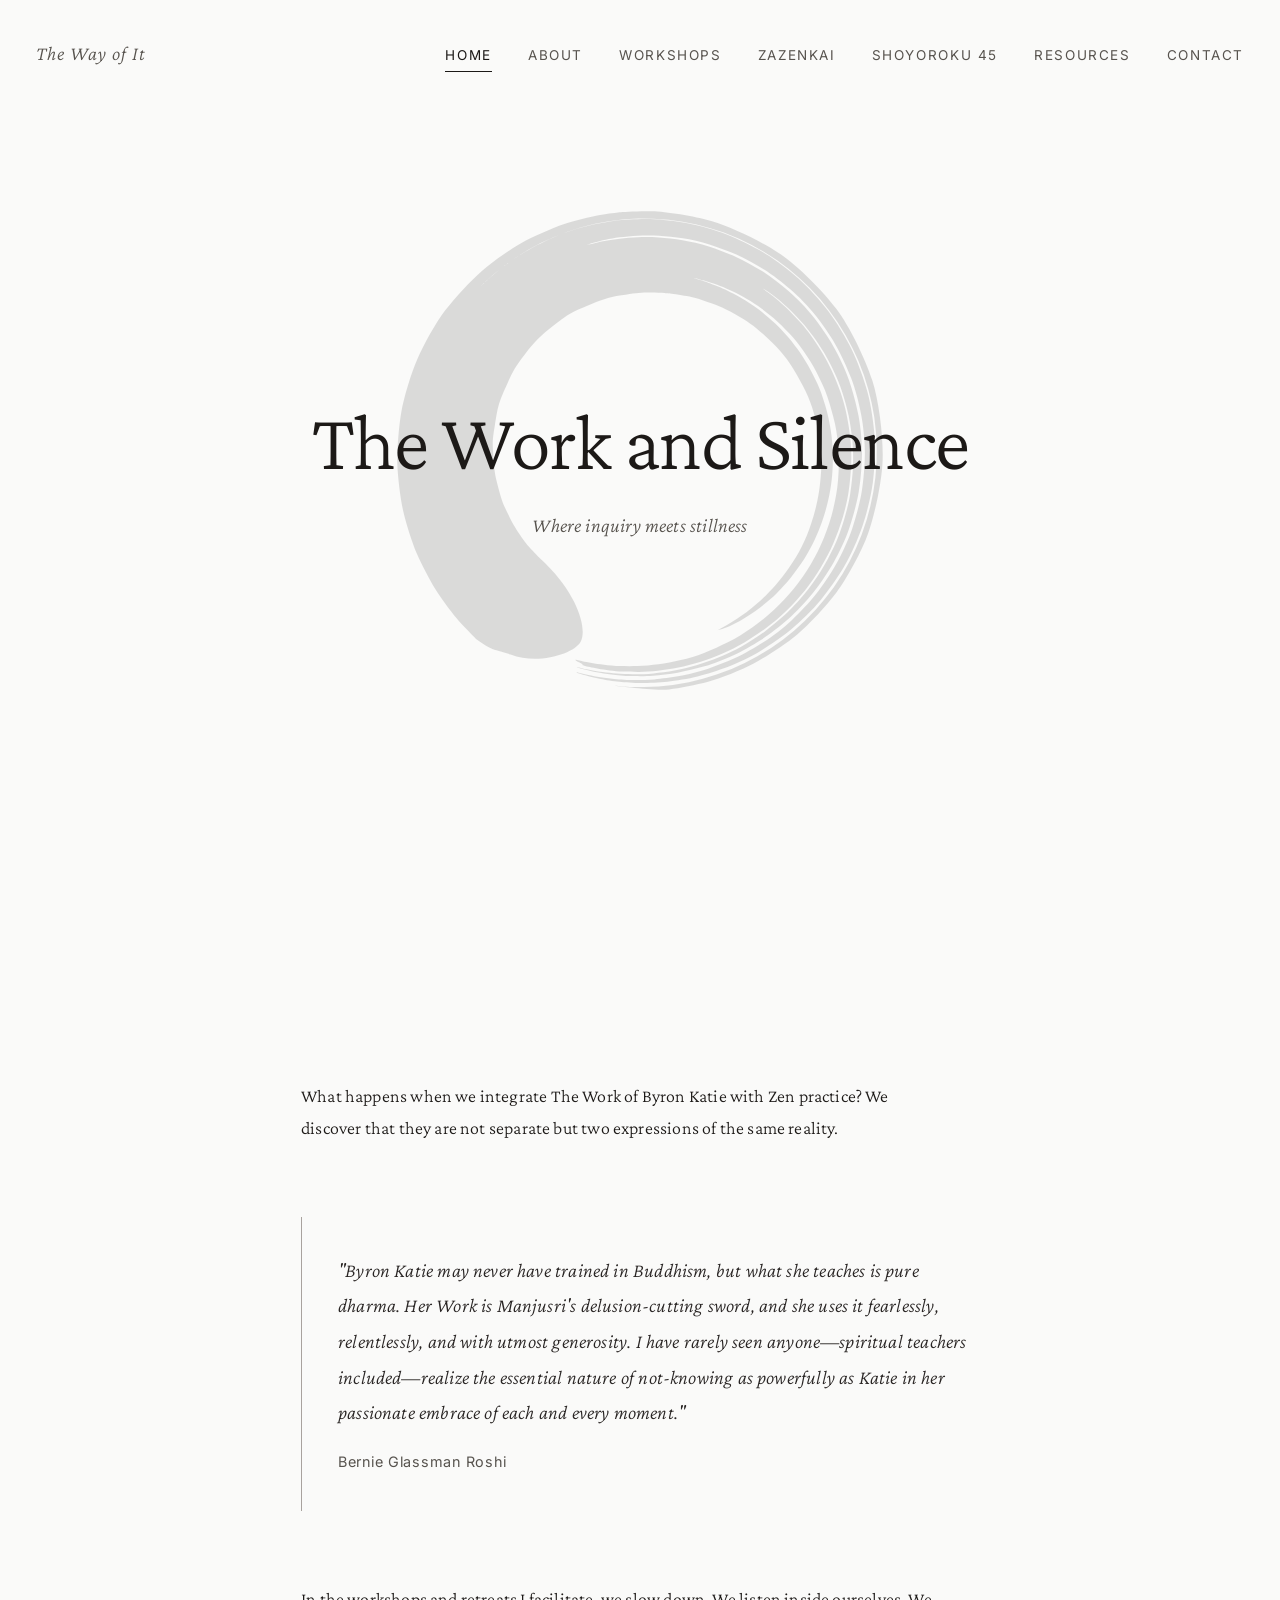
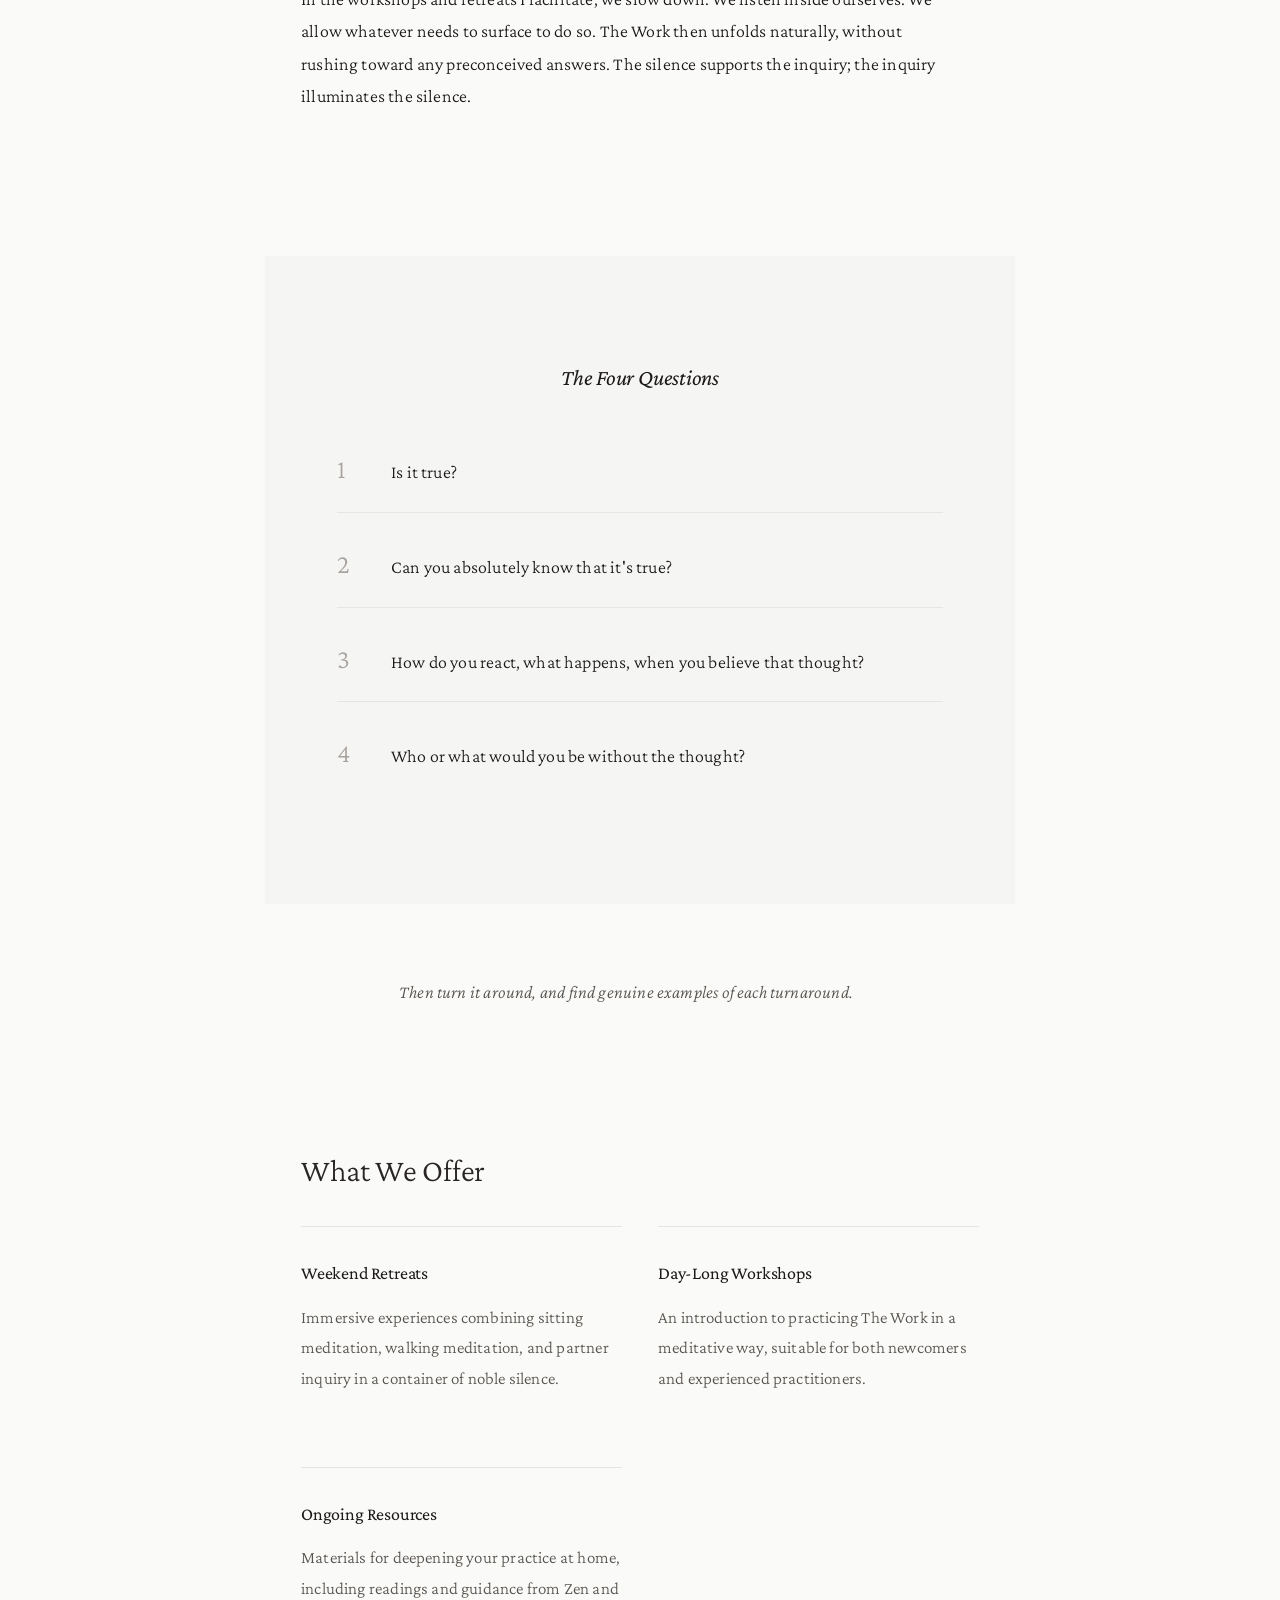
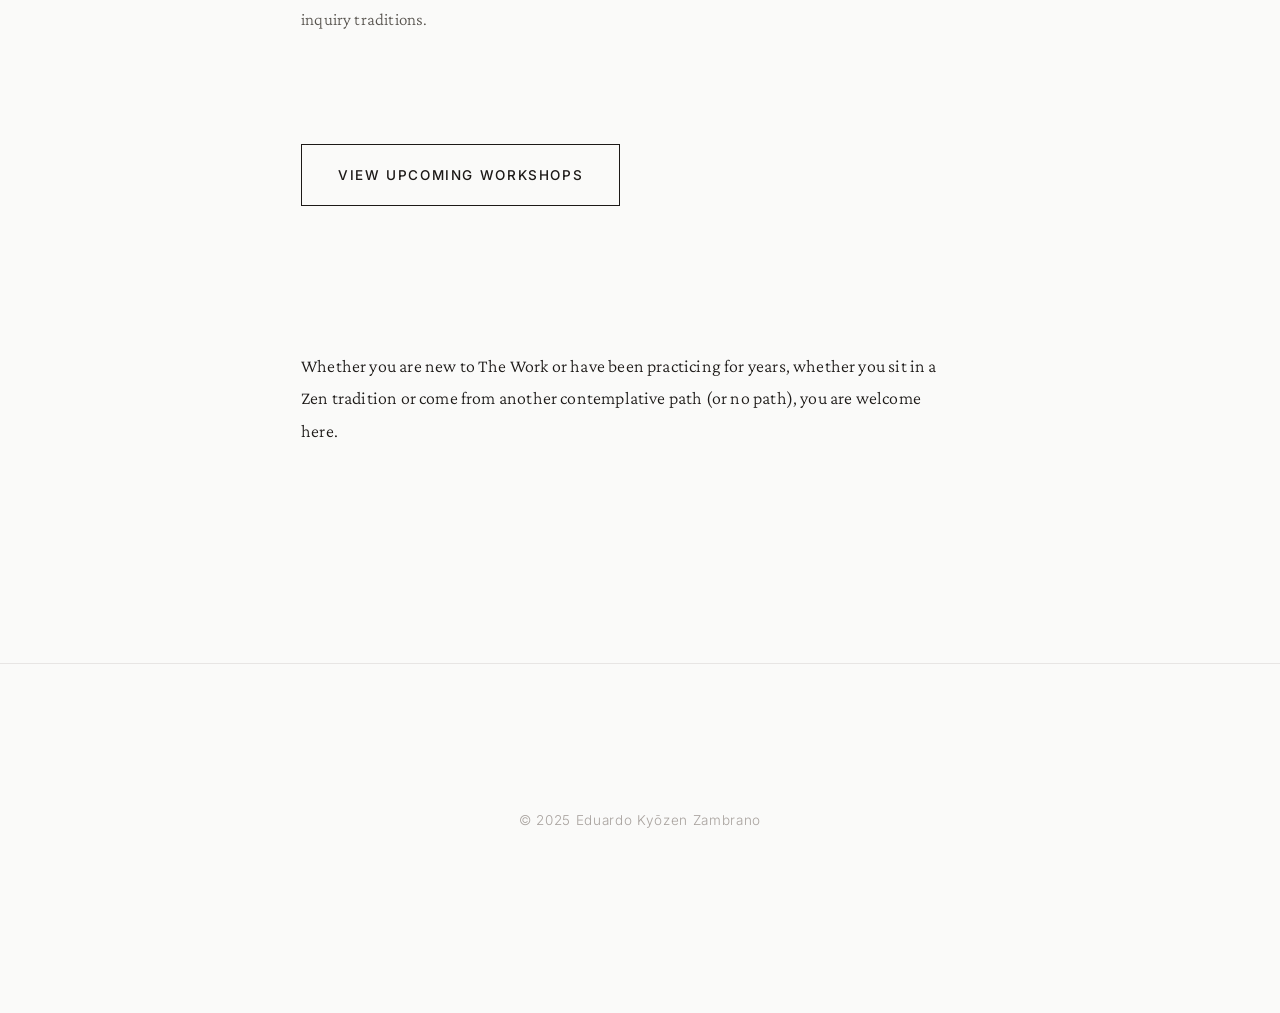
<file: index.html>
<!DOCTYPE html>
<html lang="en">
<head>
  <meta charset="UTF-8">
  <meta name="viewport" content="width=device-width, initial-scale=1.0">
  <title>The Way of It - Zen & The Work of Byron Katie</title>
  <meta name="description" content="Workshops integrating Zen meditation with The Work of Byron Katie. Where inquiry meets stillness.">
  <link rel="stylesheet" href="css/style.css">
  <link rel="icon" type="image/svg+xml" href="images/enso.svg">
</head>
<body>
  <header>
    <div class="header-inner">
      <div class="site-title"><a href="index.html">The Way of It</a></div>
      <nav>
        <ul>
          <li><a href="index.html" class="active">Home</a></li>
          <li><a href="about.html">About</a></li>
          <li><a href="workshops.html">Workshops</a></li>
          <li><a href="zazenkai.html">Zazenkai</a></li>
          <li><a href="shoyoroku-45.html">Shoyoroku 45</a></li>
          <li><a href="resources.html">Resources</a></li>
          <li><a href="contact.html">Contact</a></li>
        </ul>
      </nav>
    </div>
  </header>

  <section class="hero">
    <div class="hero-content">
      <h1>The Work and Silence</h1>
      <p class="tagline">Where inquiry meets stillness</p>
    </div>
  </section>

  <main>
    <section>
      <p>What happens when we integrate The Work of Byron Katie with Zen practice? We discover that they are not separate but two expressions of the same reality.</p>

      <blockquote>
        <p>"Byron Katie may never have trained in Buddhism, but what she teaches is pure dharma. Her Work is Manjusri's delusion-cutting sword, and she uses it fearlessly, relentlessly, and with utmost generosity. I have rarely seen anyone—spiritual teachers included—realize the essential nature of not-knowing as powerfully as Katie in her passionate embrace of each and every moment."</p>
        <cite>Bernie Glassman Roshi</cite>
      </blockquote>

      <p>In the workshops and retreats I facilitate, we slow down. We listen inside ourselves. We allow whatever needs to surface to do so. The Work then unfolds naturally, without rushing toward any preconceived answers. The silence supports the inquiry; the inquiry illuminates the silence.</p>
    </section>

    <section>
      <div class="four-questions">
        <h3>The Four Questions</h3>
        <ol>
          <li>Is it true?</li>
          <li>Can you absolutely know that it's true?</li>
          <li>How do you react, what happens, when you believe that thought?</li>
          <li>Who or what would you be without the thought?</li>
        </ol>
      </div>

      <p class="text-center" style="margin-top: var(--space-lg); color: var(--stone); font-style: italic;">Then turn it around, and find genuine examples of each turnaround.</p>
    </section>

    <section>
      <h2>What We Offer</h2>

      <div class="feature-grid">
        <div class="feature">
          <h3>Weekend Retreats</h3>
          <p>Immersive experiences combining sitting meditation, walking meditation, and partner inquiry in a container of noble silence.</p>
        </div>
        <div class="feature">
          <h3>Day-Long Workshops</h3>
          <p>An introduction to practicing The Work in a meditative way, suitable for both newcomers and experienced practitioners.</p>
        </div>
        <div class="feature">
          <h3>Ongoing Resources</h3>
          <p>Materials for deepening your practice at home, including readings and guidance from Zen and inquiry traditions.</p>
        </div>
      </div>

      <p class="mt-lg"><a href="workshops.html" class="btn">View Upcoming Workshops</a></p>
    </section>

    <section>
      <p>Whether you are new to The Work or have been practicing for years, whether you sit in a Zen tradition or come from another contemplative path (or no path), you are welcome here.</p>
    </section>
  </main>

  <footer>
    <p>&copy; 2025 Eduardo Kyōzen Zambrano</p>
  </footer>
</body>
</html>
</file>
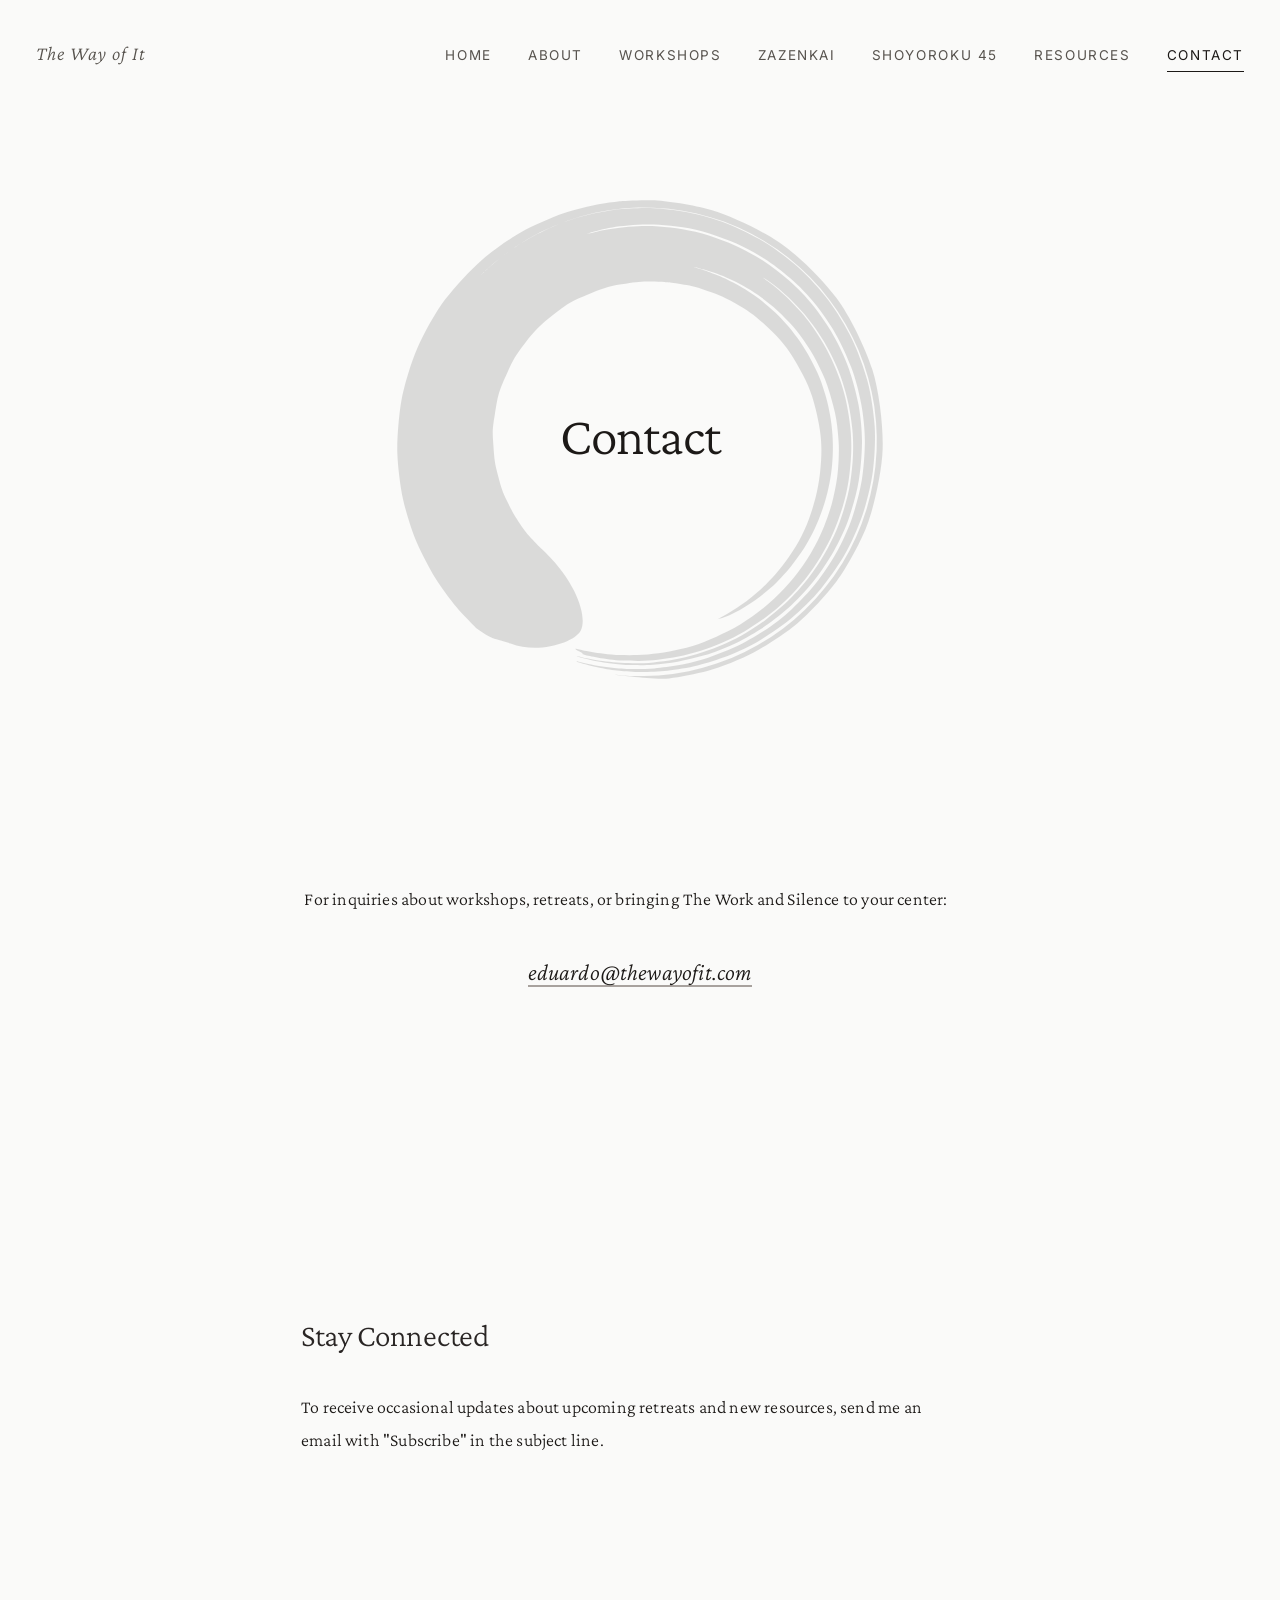
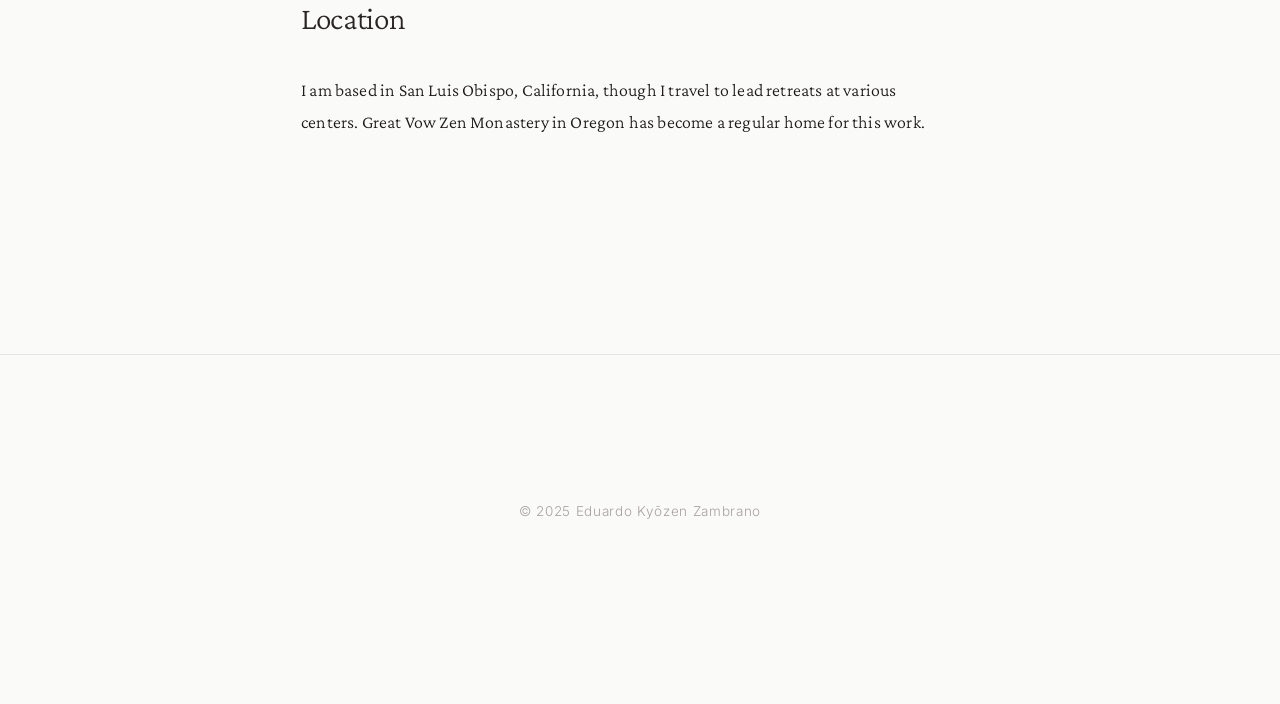
<file: contact.html>
<!DOCTYPE html>
<html lang="en">
<head>
  <meta charset="UTF-8">
  <meta name="viewport" content="width=device-width, initial-scale=1.0">
  <title>Contact - The Way of It</title>
  <meta name="description" content="Contact Eduardo Zambrano about workshops combining Zen meditation and The Work of Byron Katie.">
  <link rel="stylesheet" href="css/style.css">
  <link rel="icon" type="image/svg+xml" href="images/enso.svg">
</head>
<body>
  <header>
    <div class="header-inner">
      <div class="site-title"><a href="index.html">The Way of It</a></div>
      <nav>
        <ul>
          <li><a href="index.html">Home</a></li>
          <li><a href="about.html">About</a></li>
          <li><a href="workshops.html">Workshops</a></li>
          <li><a href="zazenkai.html">Zazenkai</a></li>
          <li><a href="shoyoroku-45.html">Shoyoroku 45</a></li>
          <li><a href="resources.html">Resources</a></li>
          <li><a href="contact.html" class="active">Contact</a></li>
        </ul>
      </nav>
    </div>
  </header>

  <section class="hero page-hero">
    <div class="hero-content">
      <h1>Contact</h1>
    </div>
  </section>

  <main>
    <section>
      <div class="contact-centered">
        <p>For inquiries about workshops, retreats, or bringing The Work and Silence to your center:</p>
        <p class="contact-email">
          <a href="mailto:eduardo@thewayofit.com">eduardo@thewayofit.com</a>
        </p>
      </div>
    </section>

    <section>
      <h2>Stay Connected</h2>
      <p>To receive occasional updates about upcoming retreats and new resources, send me an email with "Subscribe" in the subject line.</p>
    </section>

    <section>
      <h2>Location</h2>
      <p>I am based in San Luis Obispo, California, though I travel to lead retreats at various centers. Great Vow Zen Monastery in Oregon has become a regular home for this work.</p>
    </section>
  </main>

  <footer>
    <p>&copy; 2025 Eduardo Kyōzen Zambrano</p>
  </footer>
</body>
</html>
</file>
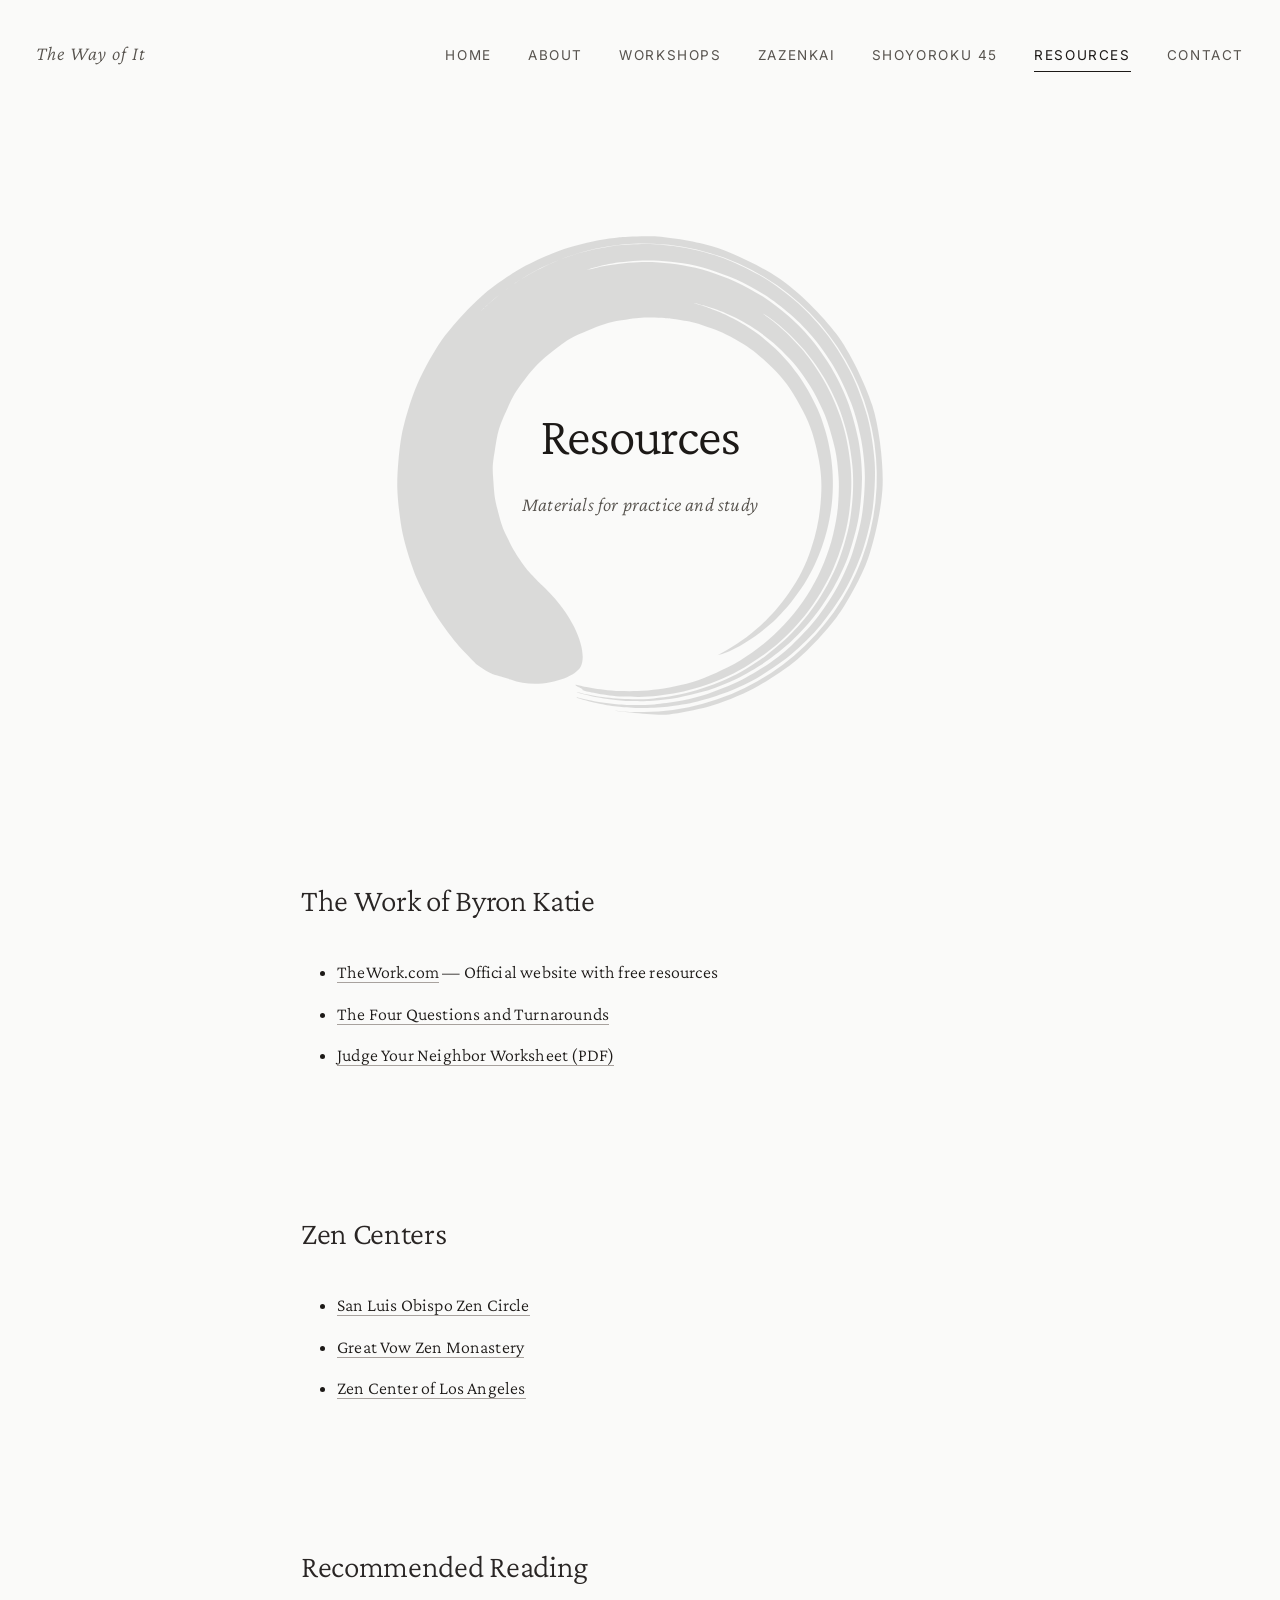
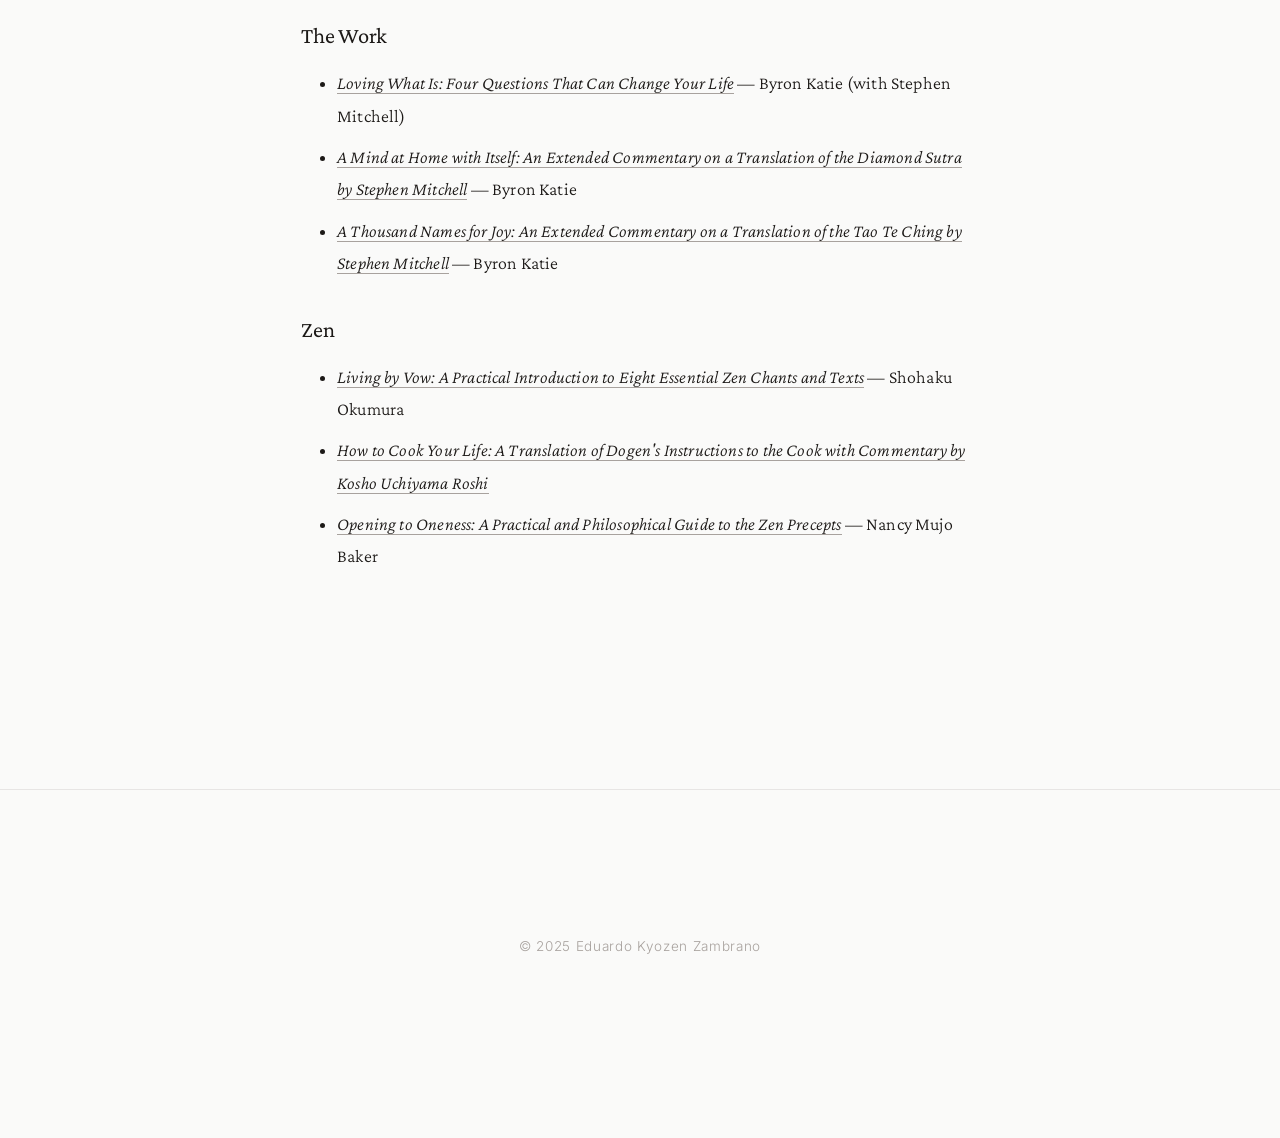
<file: resources.html>
<!DOCTYPE html>
<html lang="en">
<head>
  <meta charset="UTF-8">
  <meta name="viewport" content="width=device-width, initial-scale=1.0">
  <title>Resources - The Way of It</title>
  <meta name="description" content="Resources for deepening your practice of Zen meditation and The Work of Byron Katie.">
  <link rel="stylesheet" href="css/style.css">
  <link rel="icon" type="image/svg+xml" href="images/enso.svg">
</head>
<body>
  <header>
    <div class="header-inner">
      <div class="site-title"><a href="index.html">The Way of It</a></div>
      <nav>
        <ul>
          <li><a href="index.html">Home</a></li>
          <li><a href="about.html">About</a></li>
          <li><a href="workshops.html">Workshops</a></li>
          <li><a href="zazenkai.html">Zazenkai</a></li>
          <li><a href="shoyoroku-45.html">Shoyoroku 45</a></li>
          <li><a href="resources.html" class="active">Resources</a></li>
          <li><a href="contact.html">Contact</a></li>
        </ul>
      </nav>
    </div>
  </header>

  <section class="hero page-hero">
    <div class="hero-content">
      <h1>Resources</h1>
      <p class="tagline">Materials for practice and study</p>
    </div>
  </section>

  <main>
    <section>
      <h2>The Work of Byron Katie</h2>
      <ul>
        <li><a href="https://thework.com" target="_blank" rel="noopener">TheWork.com</a> — Official website with free resources</li>
        <li><a href="https://thework.com/instruction-the-work-byron-katie/" target="_blank" rel="noopener">The Four Questions and Turnarounds</a></li>
        <li><a href="https://thework.com/wp-content/uploads/2019/07/jyn_en_mod_6feb2019_r4_form1.pdf" target="_blank" rel="noopener">Judge Your Neighbor Worksheet (PDF)</a></li>
      </ul>
    </section>

    <section>
      <h2>Zen Centers</h2>
      <ul>
        <li><a href="https://www.slozc.org/" target="_blank" rel="noopener">San Luis Obispo Zen Circle</a></li>
        <li><a href="https://www.greatvow.org" target="_blank" rel="noopener">Great Vow Zen Monastery</a></li>
        <li><a href="https://zcla.org/" target="_blank" rel="noopener">Zen Center of Los Angeles</a></li>
      </ul>
    </section>

    <section>
      <h2>Recommended Reading</h2>

      <h3>The Work</h3>
      <ul>
        <li><a href="https://thework.com/loving-what-is-revised-edition/" target="_blank" rel="noopener"><em>Loving What Is: Four Questions That Can Change Your Life</em></a> — Byron Katie (with Stephen Mitchell)</li>
        <li><a href="https://stephenmitchellbooks.com/non-fiction/a-mind-at-home-with-itself/" target="_blank" rel="noopener"><em>A Mind at Home with Itself: An Extended Commentary on a Translation of the Diamond Sutra by Stephen Mitchell</em></a> — Byron Katie</li>
        <li><a href="https://stephenmitchellbooks.com/non-fiction/a-thousand-names-for-joy/" target="_blank" rel="noopener"><em>A Thousand Names for Joy: An Extended Commentary on a Translation of the Tao Te Ching by Stephen Mitchell</em></a> — Byron Katie</li>
      </ul>

      <h3>Zen</h3>
      <ul>
        <li><a href="https://wisdomexperience.org/product/living-vow/" target="_blank" rel="noopener"><em>Living by Vow: A Practical Introduction to Eight Essential Zen Chants and Texts</em></a> — Shohaku Okumura</li>
        <li><a href="https://www.shambhala.com/how-to-cook-your-life-749.html" target="_blank" rel="noopener"><em>How to Cook Your Life: A Translation of Dogen's Instructions to the Cook with Commentary by Kosho Uchiyama Roshi</em></a></li>
        <li><a href="https://www.shambhala.com/opening-to-oneness.html" target="_blank" rel="noopener"><em>Opening to Oneness: A Practical and Philosophical Guide to the Zen Precepts</em></a> — Nancy Mujo Baker</li>
      </ul>
    </section>
  </main>

  <footer>
    <p>&copy; 2025 Eduardo Kyozen Zambrano</p>
  </footer>
</body>
</html>
</file>
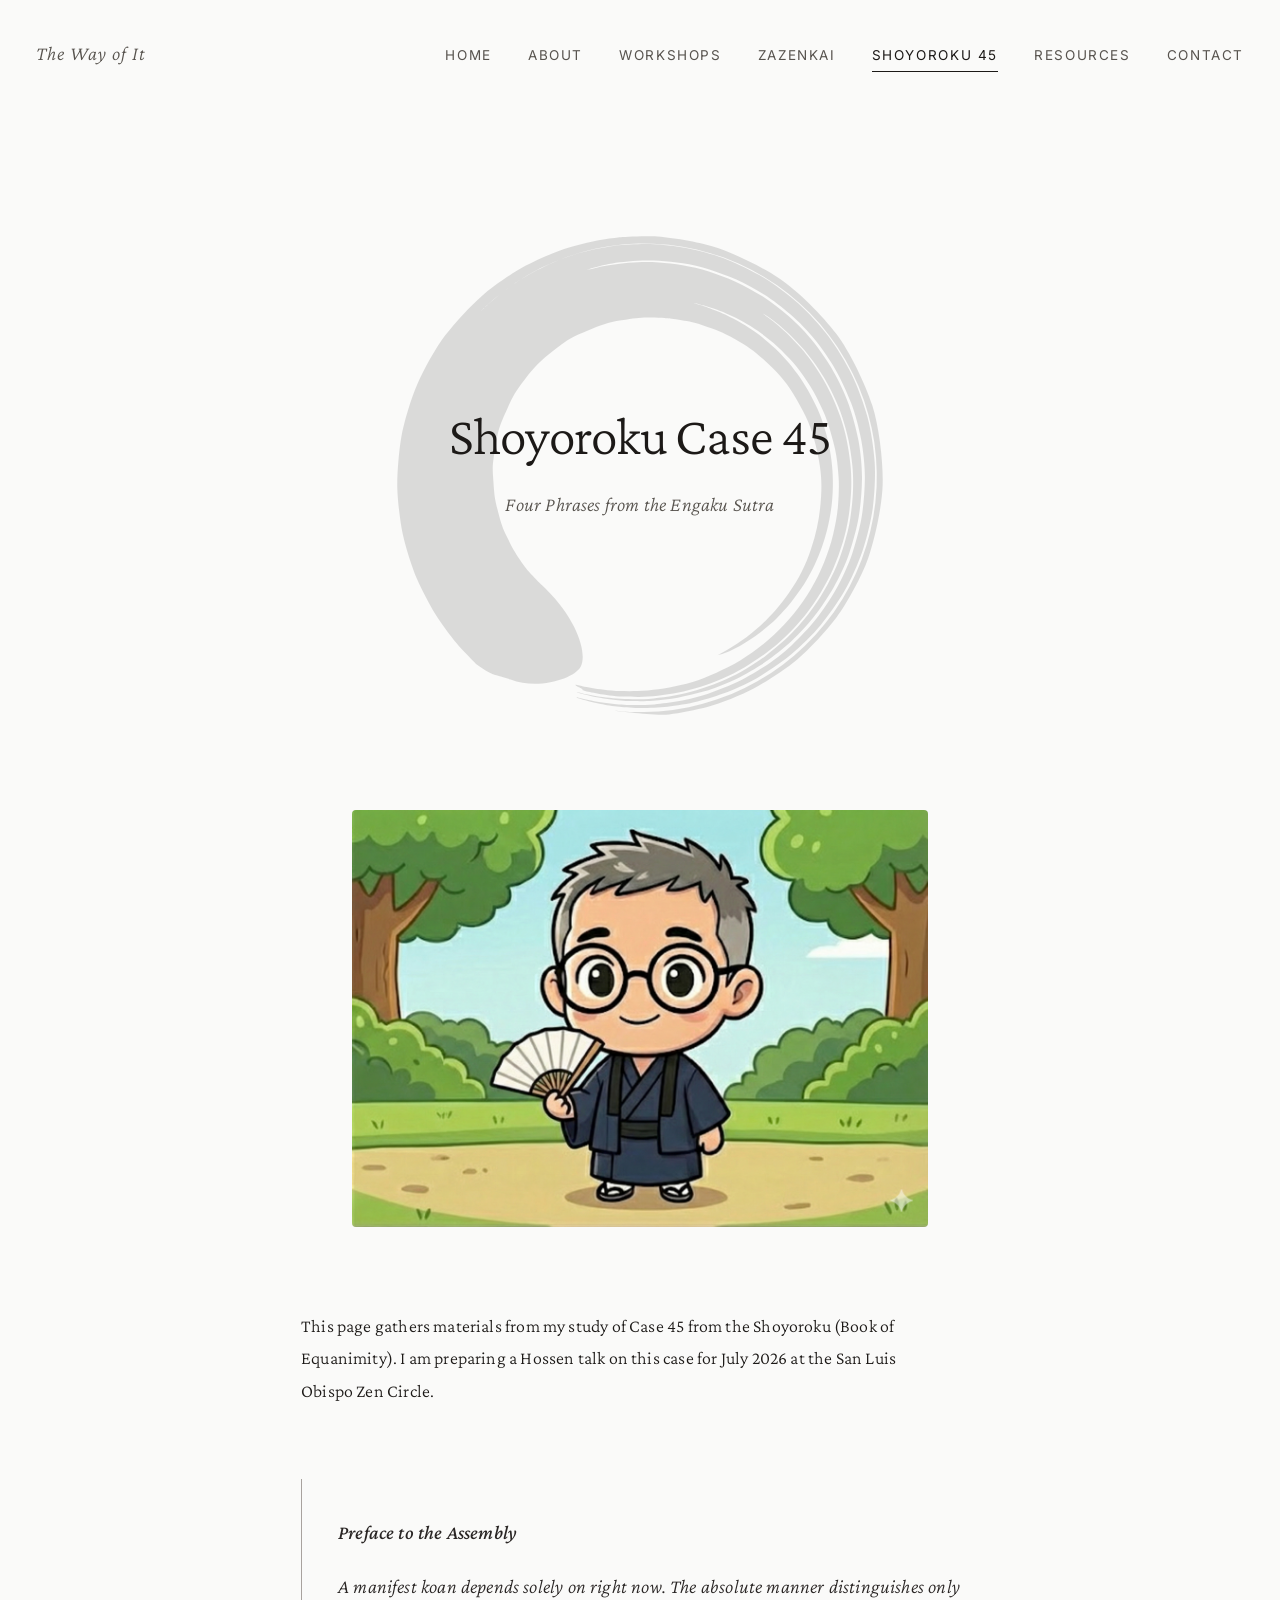
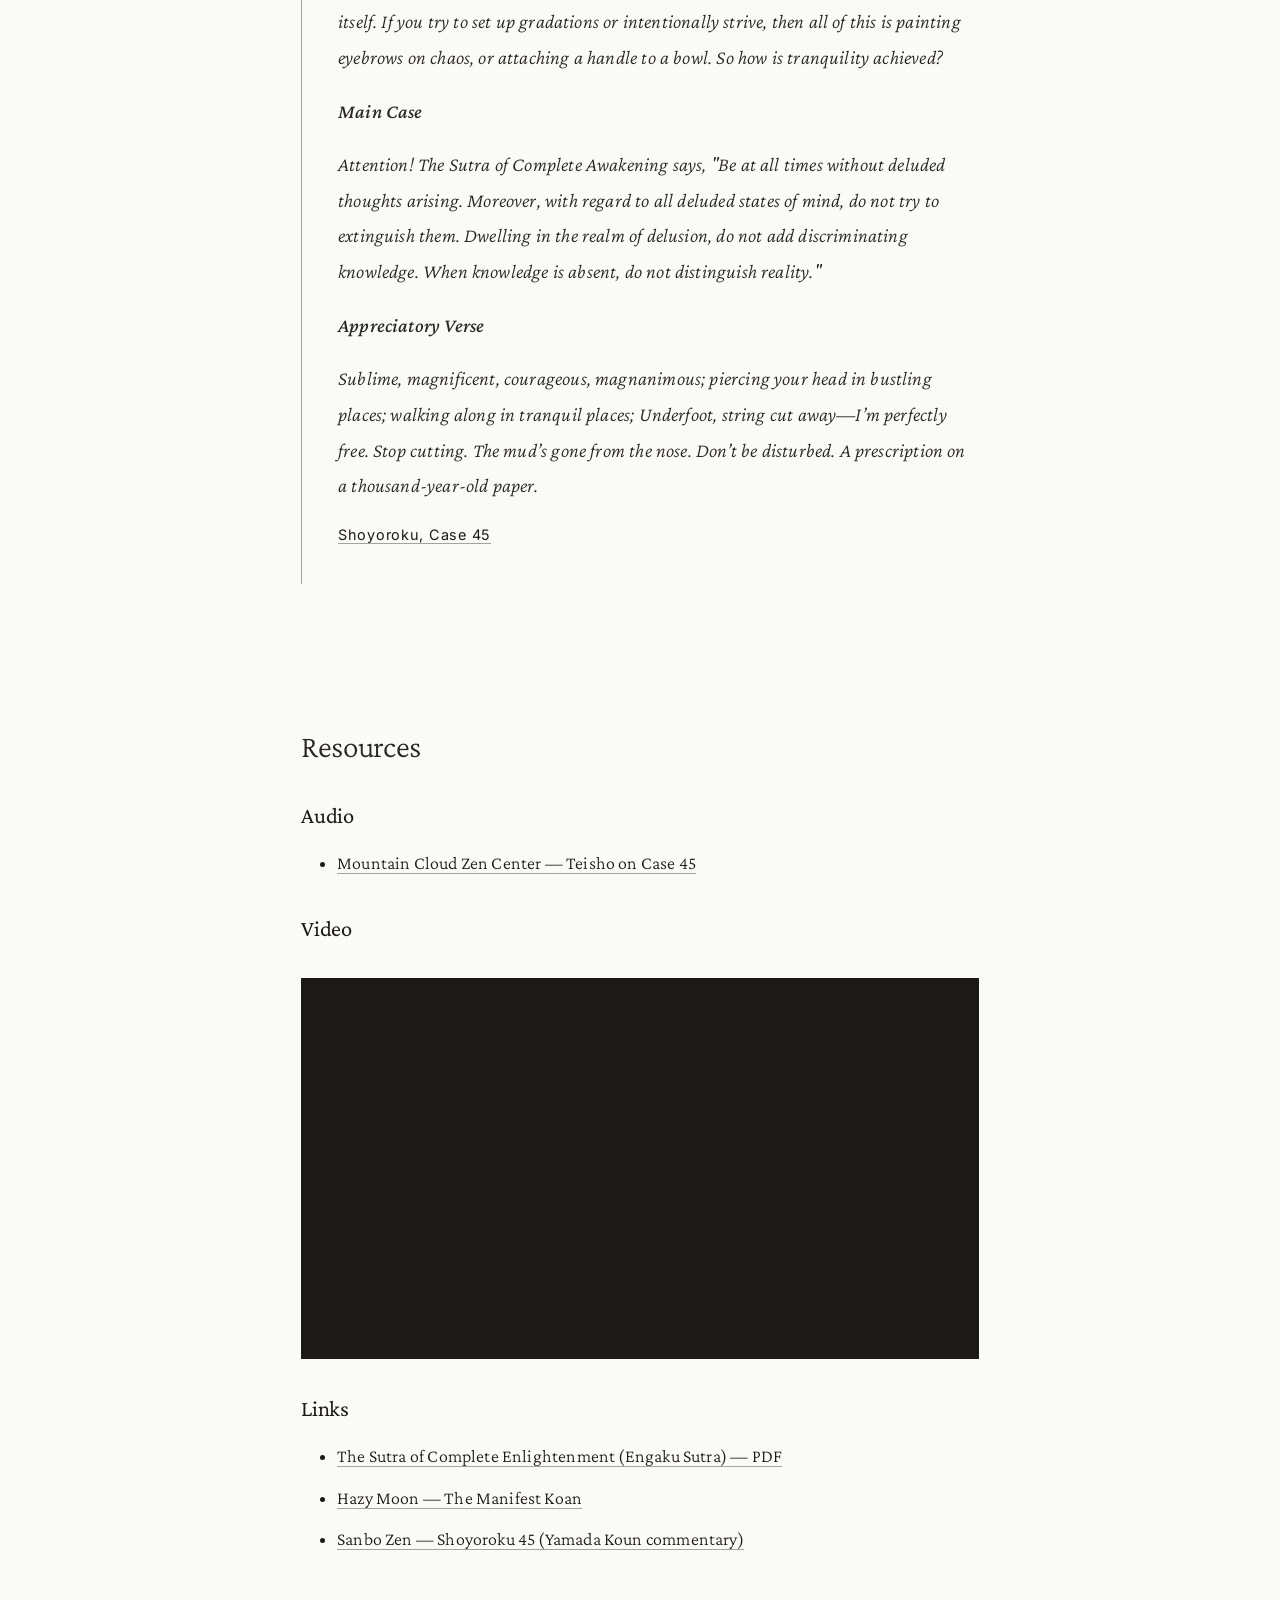
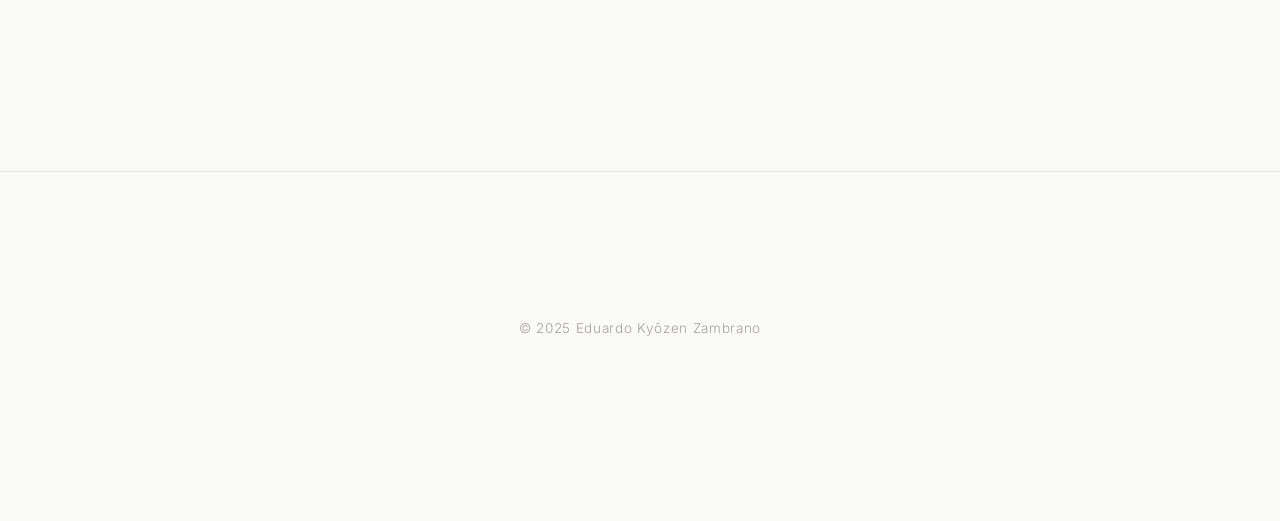
<file: shoyoroku-45.html>
<!DOCTYPE html>
<html lang="en">
<head>
  <meta charset="UTF-8">
  <meta name="viewport" content="width=device-width, initial-scale=1.0">
  <title>Shoyoroku Case 45 - The Way of It</title>
  <meta name="description" content="Study of Shoyoroku Case 45: Four Phrases from the Engaku Sutra.">
  <link rel="stylesheet" href="css/style.css">
  <link rel="icon" type="image/svg+xml" href="images/enso.svg">
</head>
<body>
  <header>
    <div class="header-inner">
      <div class="site-title"><a href="index.html">The Way of It</a></div>
      <nav>
        <ul>
          <li><a href="index.html">Home</a></li>
          <li><a href="about.html">About</a></li>
          <li><a href="workshops.html">Workshops</a></li>
          <li><a href="zazenkai.html">Zazenkai</a></li>
          <li><a href="shoyoroku-45.html" class="active">Shoyoroku 45</a></li>
          <li><a href="resources.html">Resources</a></li>
          <li><a href="contact.html">Contact</a></li>
        </ul>
      </nav>
    </div>
  </header>

  <section class="hero page-hero">
    <div class="hero-content">
      <h1>Shoyoroku Case 45</h1>
      <p class="tagline">Four Phrases from the Engaku Sutra</p>
    </div>
  </section>

  <main>
    <section>
      <figure class="featured-image">
        <img src="images/mini-me-with-fan.png" alt="Eduardo avatar">
      </figure>

      <p>This page gathers materials from my study of Case 45 from the Shoyoroku (Book of Equanimity). I am preparing a Hossen talk on this case for July 2026 at the San Luis Obispo Zen Circle.</p>

      <blockquote>
        <p><strong>Preface to the Assembly</strong></p>
        <p>A manifest koan depends solely on right now. The absolute manner distinguishes only itself. If you try to set up gradations or intentionally strive, then all of this is painting eyebrows on chaos, or attaching a handle to a bowl. So how is tranquility achieved?</p>
        <p><strong>Main Case</strong></p>
        <p>Attention! The Sutra of Complete Awakening says, "Be at all times without deluded thoughts arising. Moreover, with regard to all deluded states of mind, do not try to extinguish them. Dwelling in the realm of delusion, do not add discriminating knowledge. When knowledge is absent, do not distinguish reality."</p>
        <p><strong>Appreciatory Verse</strong></p>
        <p>Sublime, magnificent, courageous, magnanimous; 
          piercing your head in bustling places; 
          walking along in tranquil places; 
          Underfoot, string cut away—I’m perfectly free. Stop cutting. The mud’s gone from the nose. 
          Don’t be disturbed. 
          A prescription on a thousand-year-old paper.</p>
        <cite><a href="https://wisdomexperience.org/product/book-equanimity/" target="_blank" rel="noopener">Shoyoroku, Case 45</a></cite>
      </blockquote>

      <!-- <p>This case speaks directly to the heart of both Zen practice and The Work. The instruction to neither raise delusive thoughts nor try to extinguish them mirrors Katie's invitation to meet our thoughts with understanding rather than war. "Loving what is" and "not adding understanding where there is no understanding" point to the same freedom.</p> -->
    </section>

    <!-- <section>
      <h2>Entries</h2>

      <article class="log-entry">
        <p class="log-date">January 2026</p>
        <h3>Beginning the Study</h3>

        <p>Starting to gather materials and deepen my appreciation of Case 45. The four phrases from the Engaku Sutra present a radical teaching: we neither grasp at enlightenment nor push away delusion. </p>
      </article>

      <article class="log-entry">
        <p class="log-date">February 2026</p>
        <h3>Meditating on the Case</h3>
        <p>As I sit every morning with the Sangha, I hear myself give my 6-8 minutes Hossen talk over and over again. I know what to do: I listen.</p>
      </article> -->

      <!-- Template for new entries:

      <article class="log-entry">
        <p class="log-date">Month Year</p>
        <h3>Entry Title</h3>
        <p>Reflections and notes...</p>
      </article>

      -->
    </section>

    <section>
      <h2>Resources</h2>

      <h3>Audio</h3>
      <ul>
        <li><a href="https://www.mountaincloud.org/teisho-shukman-case-45-equanimity-engaku-sutra/" target="_blank" rel="noopener">Mountain Cloud Zen Center — Teisho on Case 45</a></li>
      </ul>

      <h3>Video</h3>
      <div class="video-wrapper">
        <iframe src="https://www.youtube.com/embed/Qn93REAnPpQ" allowfullscreen></iframe>
      </div>

      <h3>Links</h3>
      <ul>
        <li><a href="resources/the-sutra-of-complete-enlightenment.pdf" target="_blank" rel="noopener">The Sutra of Complete Enlightenment (Engaku Sutra) — PDF</a></li>
        <li><a href="https://www.hazymoon.com/the-manifest-koan/" target="_blank" rel="noopener">Hazy Moon — The Manifest Koan</a></li>
        <li><a href="https://sanbo-zen-international.org/wp-content/uploads/Shoyoroku/shoyo_e/shoyoroku_45.pdf" target="_blank" rel="noopener">Sanbo Zen — Shoyoroku 45 (Yamada Koun commentary)</a></li>
      </ul>
    </section>
  </main>

  <footer>
    <p>&copy; 2025 Eduardo Kyōzen Zambrano</p>
  </footer>
</body>
</html>
</file>
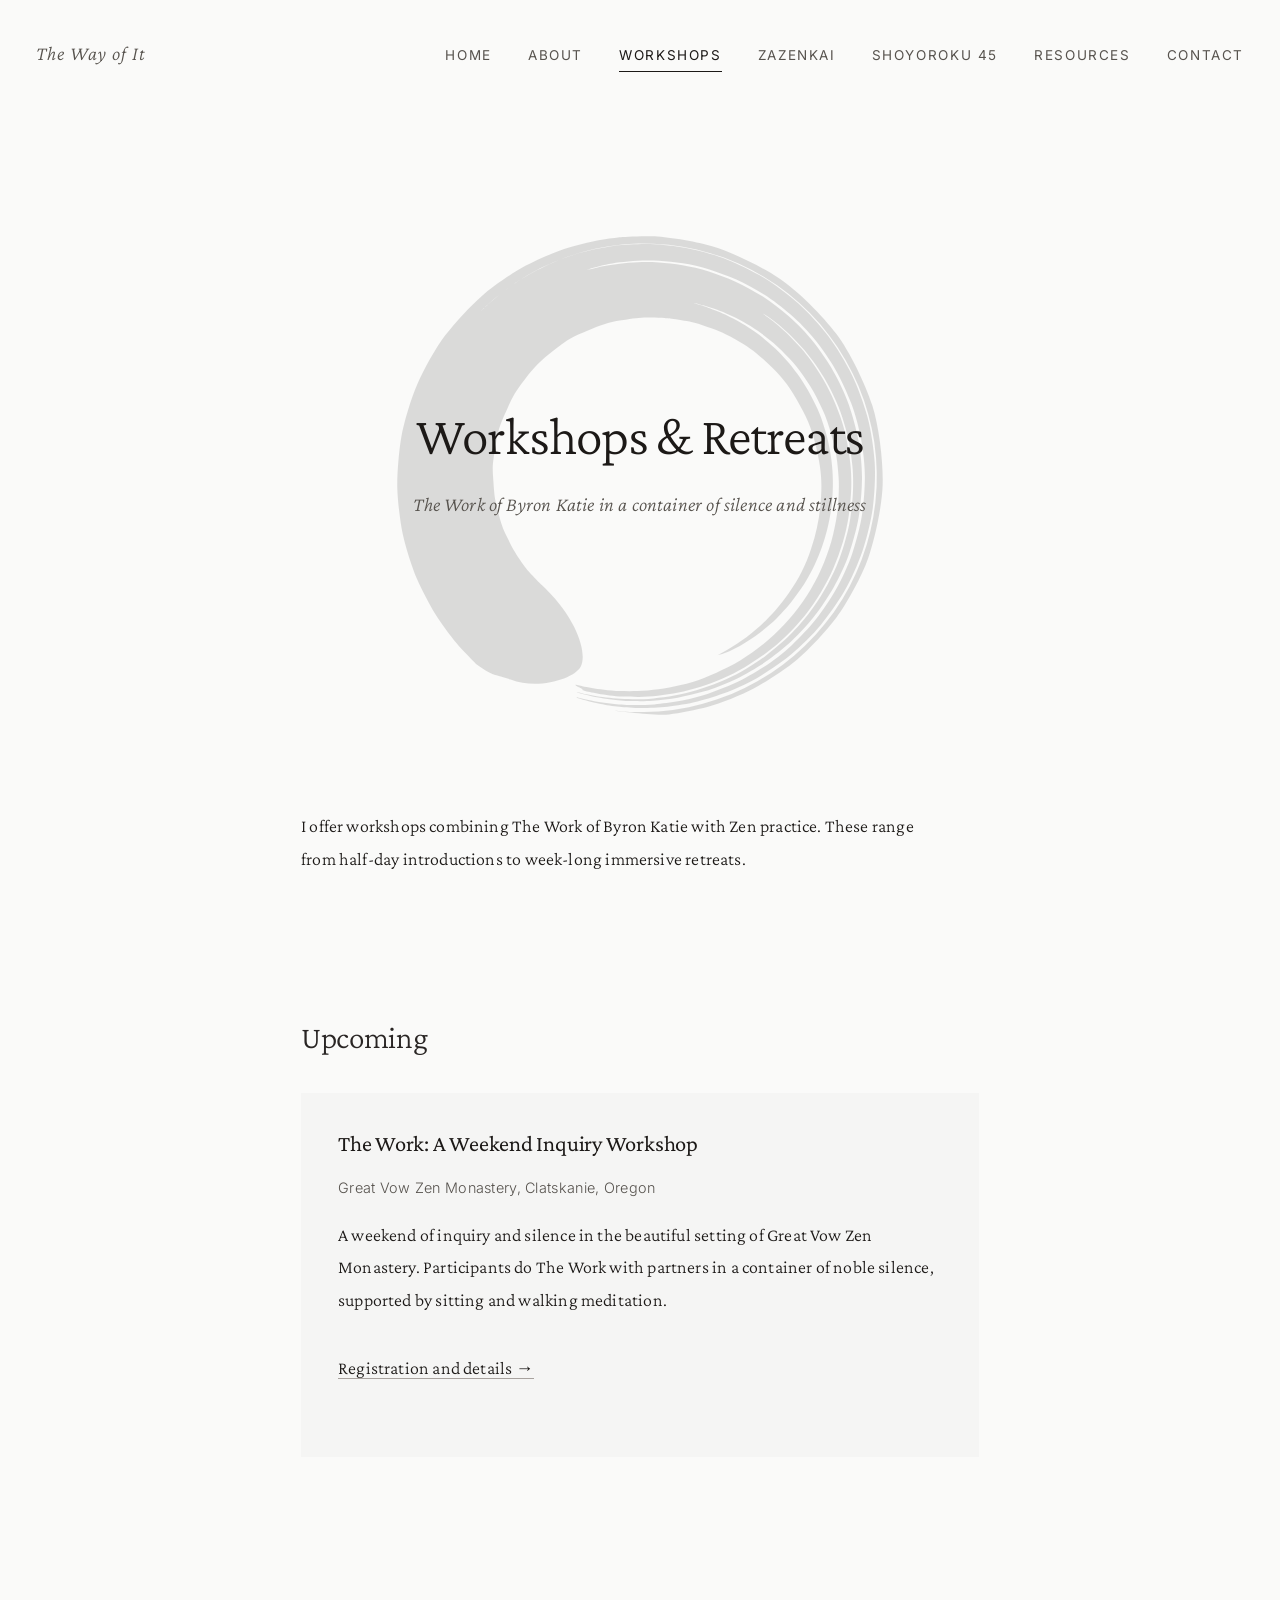
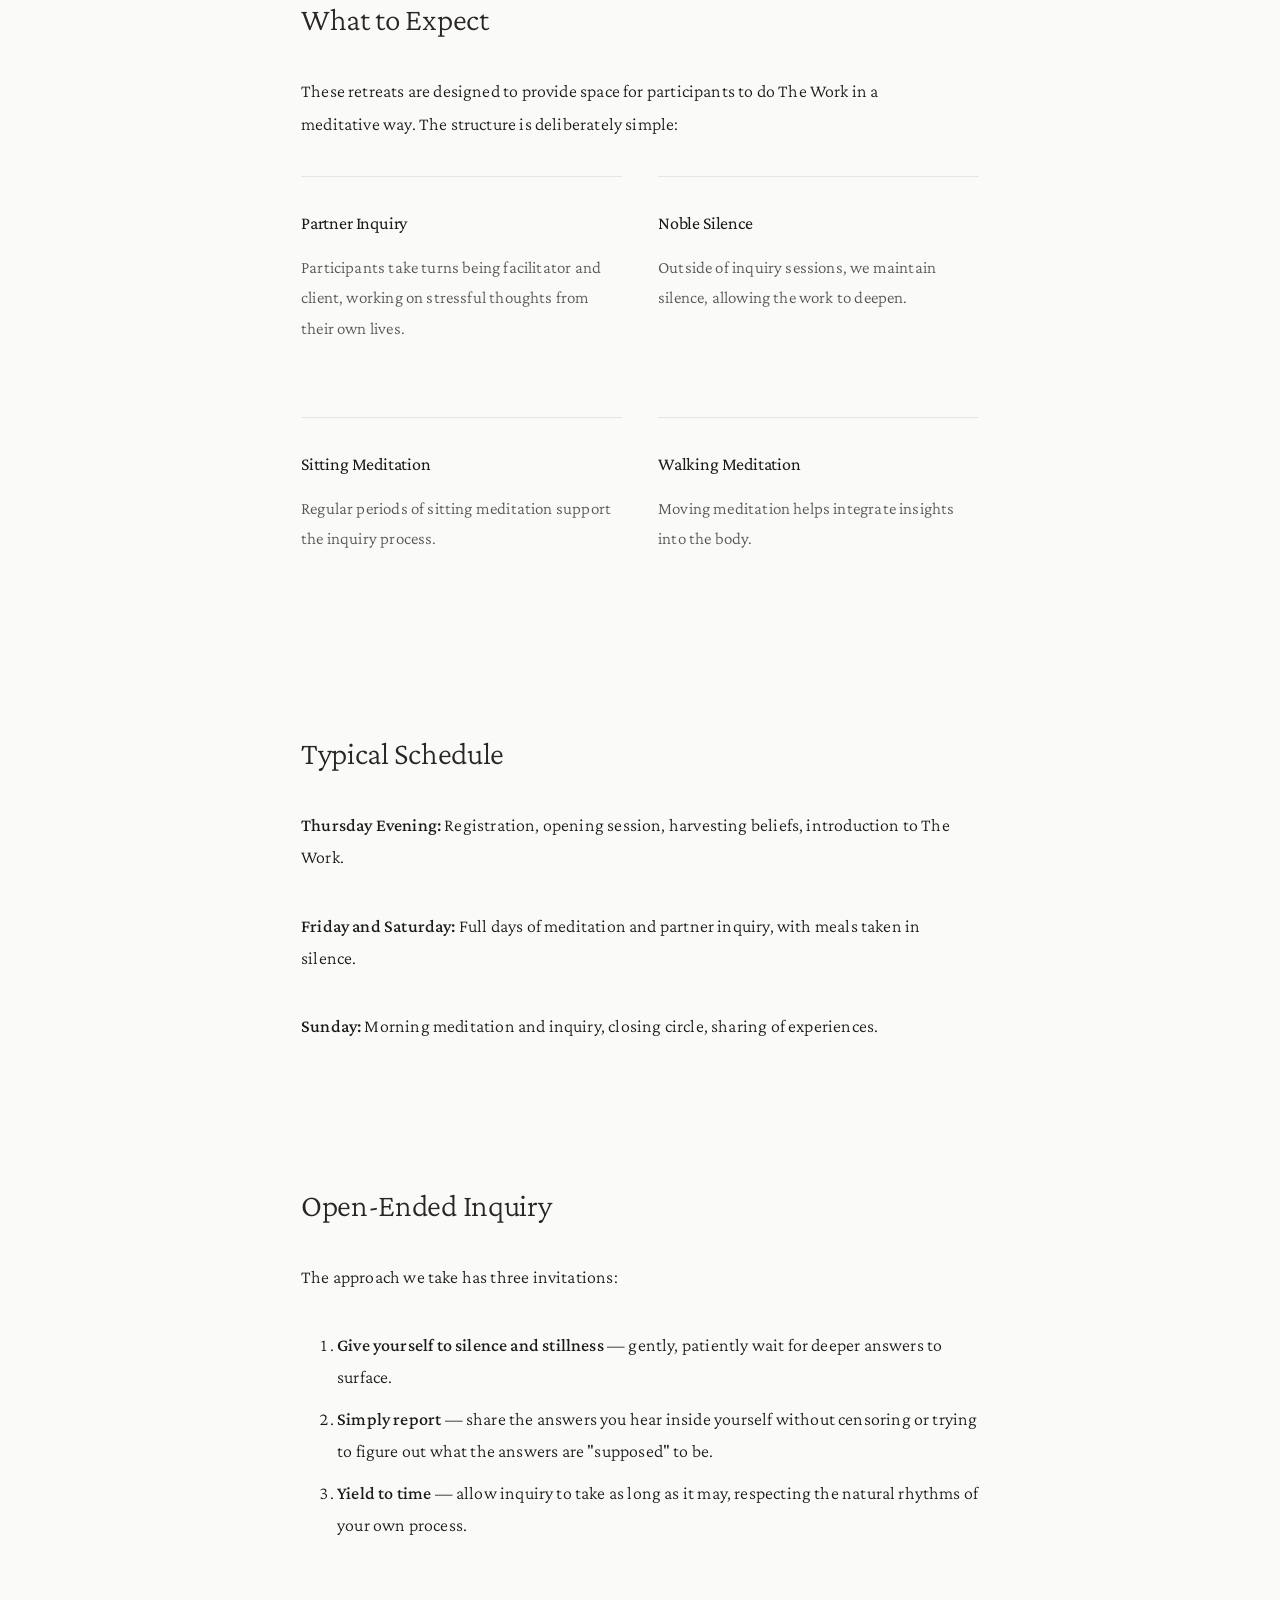
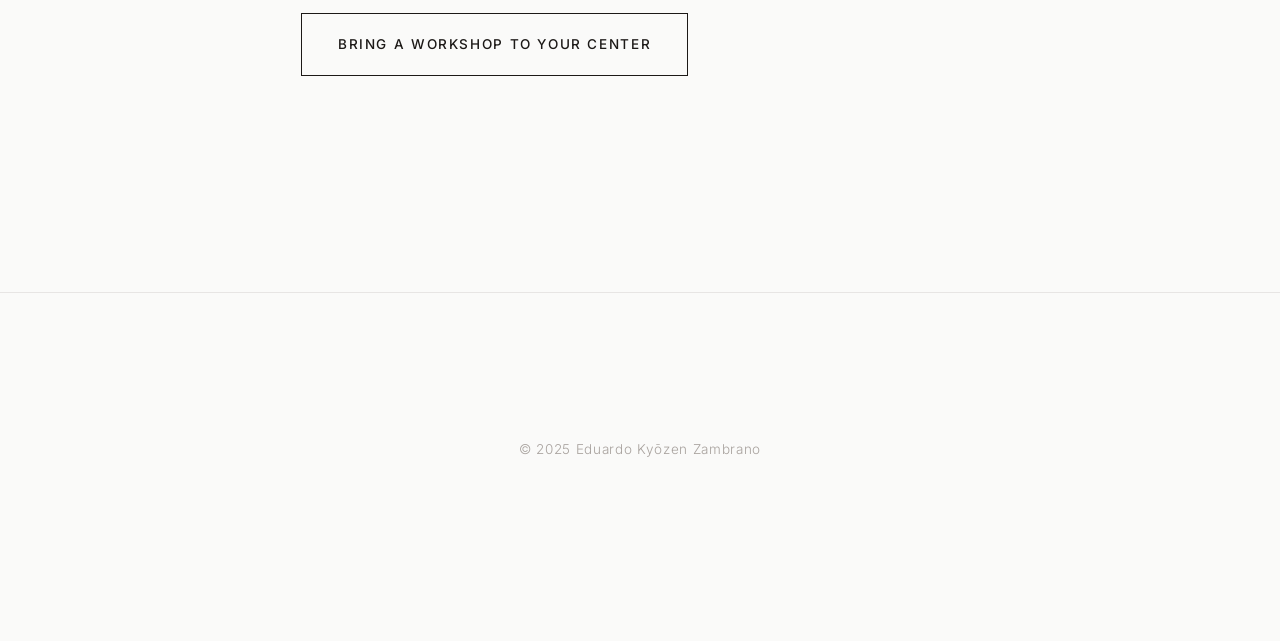
<file: workshops.html>
<!DOCTYPE html>
<html lang="en">
<head>
  <meta charset="UTF-8">
  <meta name="viewport" content="width=device-width, initial-scale=1.0">
  <title>Workshops - The Way of It</title>
  <meta name="description" content="Upcoming workshops and retreats combining Zen meditation with The Work of Byron Katie.">
  <link rel="stylesheet" href="css/style.css">
  <link rel="icon" type="image/svg+xml" href="images/enso.svg">
</head>
<body>
  <header>
    <div class="header-inner">
      <div class="site-title"><a href="index.html">The Way of It</a></div>
      <nav>
        <ul>
          <li><a href="index.html">Home</a></li>
          <li><a href="about.html">About</a></li>
          <li><a href="workshops.html" class="active">Workshops</a></li>
          <li><a href="zazenkai.html">Zazenkai</a></li>
          <li><a href="shoyoroku-45.html">Shoyoroku 45</a></li>
          <li><a href="resources.html">Resources</a></li>
          <li><a href="contact.html">Contact</a></li>
        </ul>
      </nav>
    </div>
  </header>

  <section class="hero page-hero">
    <div class="hero-content">
      <h1>Workshops & Retreats</h1>
      <p class="tagline">The Work of Byron Katie in a container of silence and stillness</p>
    </div>
  </section>

  <main>
    <section>
      <p>I offer workshops combining The Work of Byron Katie with Zen practice. These range from half-day introductions to week-long immersive retreats.</p>
    </section>

    <section>
      <h2>Upcoming</h2>

      <div class="card">
        <h3>The Work: A Weekend Inquiry Workshop</h3>
        <p class="card-meta">Great Vow Zen Monastery, Clatskanie, Oregon</p>
        <p>A weekend of inquiry and silence in the beautiful setting of Great Vow Zen Monastery. Participants do The Work with partners in a container of noble silence, supported by sitting and walking meditation.</p>
        <p><a href="https://zendust.org/calendar/1190/the-work-a-weekend-inquiry-workshop-2026/">Registration and details →</a></p>
      </div>
    </section>

    <section>
      <h2>What to Expect</h2>

      <p>These retreats are designed to provide space for participants to do The Work in a meditative way. The structure is deliberately simple:</p>

      <div class="feature-grid">
        <div class="feature">
          <h3>Partner Inquiry</h3>
          <p>Participants take turns being facilitator and client, working on stressful thoughts from their own lives.</p>
        </div>
        <div class="feature">
          <h3>Noble Silence</h3>
          <p>Outside of inquiry sessions, we maintain silence, allowing the work to deepen.</p>
        </div>
        <div class="feature">
          <h3>Sitting Meditation</h3>
          <p>Regular periods of sitting meditation support the inquiry process.</p>
        </div>
        <div class="feature">
          <h3>Walking Meditation</h3>
          <p>Moving meditation helps integrate insights into the body.</p>
        </div>
      </div>
    </section>

    <section>
      <h2>Typical Schedule</h2>

      <p><strong>Thursday Evening:</strong> Registration, opening session, harvesting beliefs, introduction to The Work.</p>

      <p><strong>Friday and Saturday:</strong> Full days of meditation and partner inquiry, with meals taken in silence.</p>

      <p><strong>Sunday:</strong> Morning meditation and inquiry, closing circle, sharing of experiences.</p>
    </section>

    <section>
      <h2>Open-Ended Inquiry</h2>

      <p>The approach we take has three invitations:</p>

      <ol>
        <li><strong>Give yourself to silence and stillness</strong> — gently, patiently wait for deeper answers to surface.</li>
        <li><strong>Simply report</strong> — share the answers you hear inside yourself without censoring or trying to figure out what the answers are "supposed" to be.</li>
        <li><strong>Yield to time</strong> — allow inquiry to take as long as it may, respecting the natural rhythms of your own process.</li>
      </ol>

      <p class="mt-lg"><a href="contact.html" class="btn">Bring a Workshop to Your Center</a></p>
    </section>
  </main>

  <footer>
    <p>&copy; 2025 Eduardo Kyōzen Zambrano</p>
  </footer>
</body>
</html>
</file>
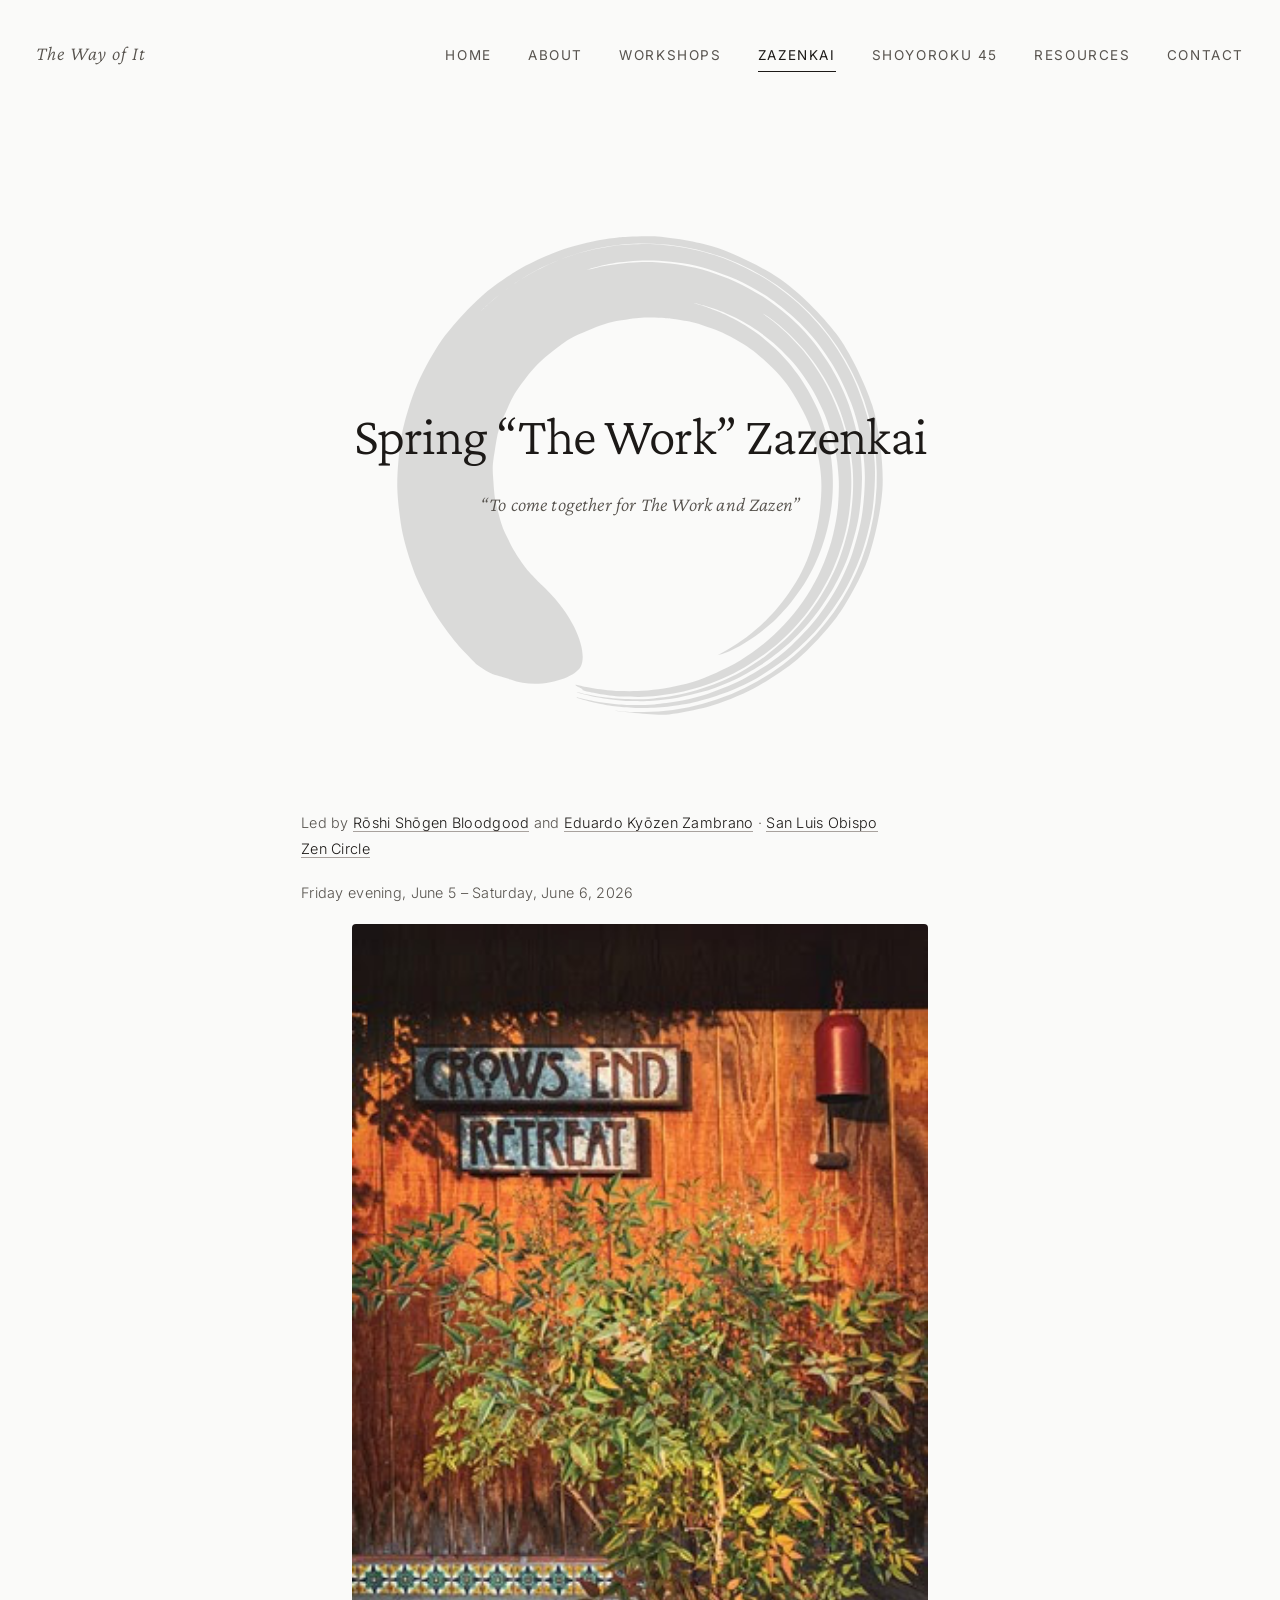
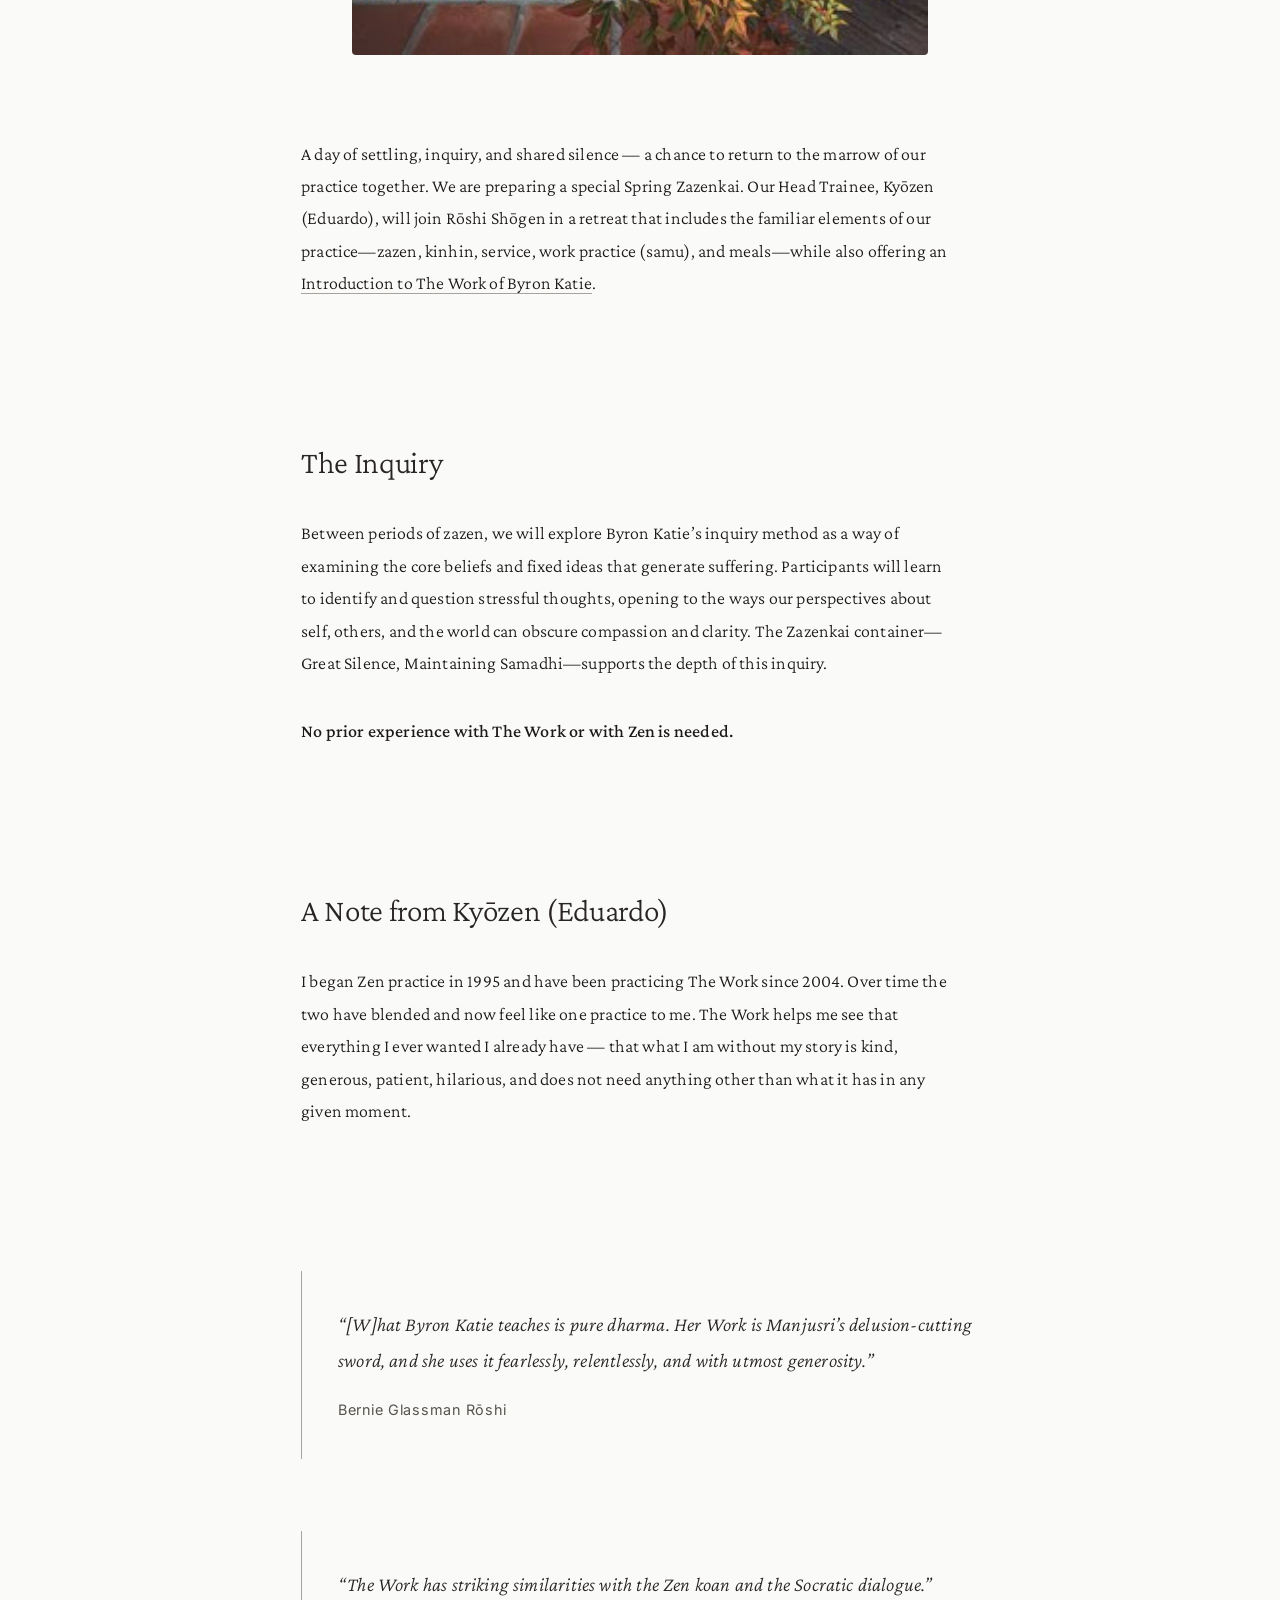
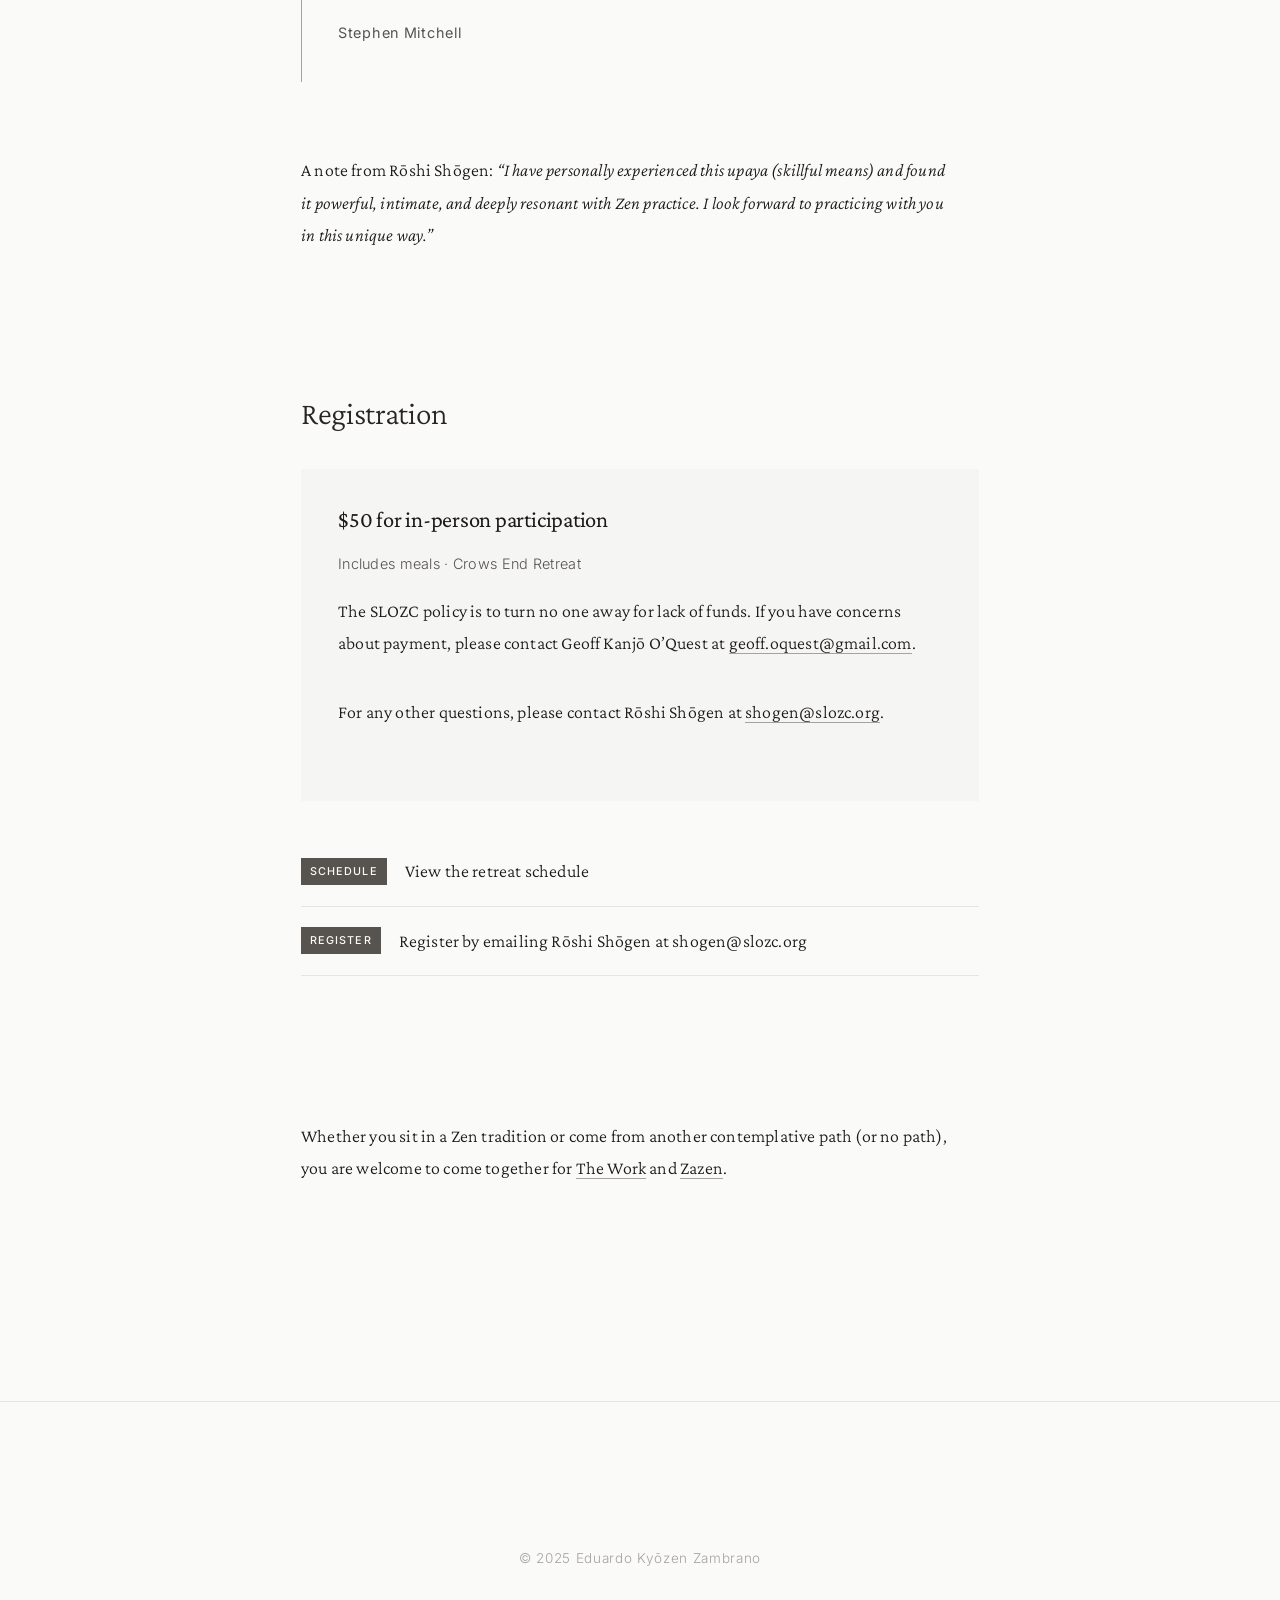
<file: zazenkai.html>
<!DOCTYPE html>
<html lang="en">
<head>
  <meta charset="UTF-8">
  <meta name="viewport" content="width=device-width, initial-scale=1.0">
  <title>Spring "The Work" Zazenkai - The Way of It</title>
  <meta name="description" content="Spring 'The Work' Zazenkai, June 5–6, 2026, led by Rōshi Shōgen and Eduardo Kyōzen Zambrano — coming together for The Work and Zazen at the San Luis Obispo Zen Circle.">
  <link rel="stylesheet" href="css/style.css">
  <link rel="icon" type="image/svg+xml" href="images/enso.svg">
</head>
<body>
  <header>
    <div class="header-inner">
      <div class="site-title"><a href="index.html">The Way of It</a></div>
      <nav>
        <ul>
          <li><a href="index.html">Home</a></li>
          <li><a href="about.html">About</a></li>
          <li><a href="workshops.html">Workshops</a></li>
          <li><a href="zazenkai.html" class="active">Zazenkai</a></li>
          <li><a href="shoyoroku-45.html">Shoyoroku 45</a></li>
          <li><a href="resources.html">Resources</a></li>
          <li><a href="contact.html">Contact</a></li>
        </ul>
      </nav>
    </div>
  </header>

  <section class="hero page-hero">
    <div class="hero-content">
      <h1>Spring &ldquo;The Work&rdquo; Zazenkai</h1>
      <p class="tagline">&ldquo;To come together for The Work and Zazen&rdquo;</p>
    </div>
  </section>

  <main>
    <section>
      <p class="card-meta">Led by <a href="https://www.slozc.org/contact/about-mark-shogen-bloodgood">Rōshi Shōgen Bloodgood</a> and <a href="https://thewayofit.com/about.html">Eduardo Kyōzen Zambrano</a> &middot; <a href="https://www.slozc.org/home">San Luis Obispo Zen Circle</a></p>
      <p class="card-meta">Friday evening, June 5 &ndash; Saturday, June 6, 2026</p>

      <div class="featured-image">
        <img src="images/crows-end-retreat.jpg" alt="Crows End Retreat — a hand-lettered sign on weathered wood, framed by greenery">
      </div>

      <p>A day of settling, inquiry, and shared silence &mdash; a chance to return to the marrow of our practice together. We are preparing a special Spring Zazenkai. Our Head Trainee, Kyōzen (Eduardo), will join Rōshi Shōgen in a retreat that includes the familiar elements of our practice&mdash;zazen, kinhin, service, work practice (samu), and meals&mdash;while also offering an <a href="https://thework.com/instruction-the-work-byron-katie/">Introduction to The Work of Byron Katie</a>.</p>
    </section>

    <section>
      <h2>The Inquiry</h2>

      <p>Between periods of zazen, we will explore Byron Katie&rsquo;s inquiry method as a way of examining the core beliefs and fixed ideas that generate suffering. Participants will learn to identify and question stressful thoughts, opening to the ways our perspectives about self, others, and the world can obscure compassion and clarity. The Zazenkai container&mdash;Great Silence, Maintaining Samadhi&mdash;supports the depth of this inquiry.</p>

      <p><strong>No prior experience with The Work or with Zen is needed.</strong></p>
    </section>

    <section>
      <h2>A Note from Kyōzen (Eduardo)</h2>

      <p>I began Zen practice in 1995 and have been practicing The Work since 2004. Over time the two have blended and now feel like one practice to me. The Work helps me see that everything I ever wanted I already have &mdash; that what I am without my story is kind, generous, patient, hilarious, and does not need anything other than what it has in any given moment.</p>
    </section>

    <section>
      <blockquote>
        <p>&ldquo;[W]hat Byron Katie teaches is pure dharma. Her Work is Manjusri&rsquo;s delusion-cutting sword, and she uses it fearlessly, relentlessly, and with utmost generosity.&rdquo;</p>
        <cite>Bernie Glassman Rōshi</cite>
      </blockquote>

      <blockquote>
        <p>&ldquo;The Work has striking similarities with the Zen koan and the Socratic dialogue.&rdquo;</p>
        <cite>Stephen Mitchell</cite>
      </blockquote>

      <p>A note from Rōshi Shōgen: <em>&ldquo;I have personally experienced this upaya (skillful means) and found it powerful, intimate, and deeply resonant with Zen practice. I look forward to practicing with you in this unique way.&rdquo;</em></p>
    </section>

    <section>
      <h2>Registration</h2>

      <div class="card">
        <h3>$50 for in-person participation</h3>
        <p class="card-meta">Includes meals &middot; Crows End Retreat</p>
        <p>The SLOZC policy is to turn no one away for lack of funds. If you have concerns about payment, please contact Geoff Kanjō O&rsquo;Quest at <a href="mailto:geoff.oquest@gmail.com">geoff.oquest@gmail.com</a>.</p>
        <p>For any other questions, please contact Rōshi Shōgen at <a href="mailto:shogen@slozc.org">shogen@slozc.org</a>.</p>
      </div>

      <ul class="doc-list">
        <li>
          <a href="https://1drv.ms/w/c/c344d0340b7ec9ec/IQDMUCuHk52JTKBLHHh2BRdeAaKuBFkTQO4EuZqvVvgXqRk?e=PNL9jg">
            <span class="doc-type">Schedule</span>
            <span class="doc-title">View the retreat schedule</span>
          </a>
        </li>
        <li>
          <a href="mailto:shogen@slozc.org">
            <span class="doc-type">Register</span>
            <span class="doc-title">Register by emailing Rōshi Shōgen at shogen@slozc.org</span>
          </a>
        </li>
      </ul>
    </section>

    <section>
      <p>Whether you sit in a Zen tradition or come from another contemplative path (or no path), you are welcome to come together for <a href="https://thework.com/instruction-the-work-byron-katie/">The Work</a> and <a href="https://www.slozc.org/practicing-together/zazen">Zazen</a>.</p>
    </section>
  </main>

  <footer>
    <p>&copy; 2025 Eduardo Kyōzen Zambrano</p>
  </footer>
</body>
</html>
</file>
<file: css/style.css>
/*
 * The Way of It
 * A design inspired by the meeting of Zen and The Work
 *
 * Design principles:
 * - Emptiness as presence (negative space)
 * - Simplicity revealing depth
 * - The quality of inquiry - openness, questioning
 * - Breath-like rhythm in layout
 * - Enso (Zen circle) as subtle motif
 */

@import url('https://fonts.googleapis.com/css2?family=Crimson+Pro:ital,wght@0,300;0,400;0,500;1,300;1,400&family=Inter:wght@300;400;500&display=swap');

:root {
  /* Colors inspired by ink wash and natural elements */
  --ink: #1c1917;
  --ink-soft: #292524;
  --stone: #57534e;
  --mist: #a8a29e;
  --sand: #e7e5e4;
  --paper: #fafaf9;
  --breath: #f5f5f4;

  /* Accent - like a single camellia in a Zen garden */
  --accent: #9f1239;
  --accent-soft: #be123c;

  /* Typography */
  --font-serif: 'Crimson Pro', Georgia, serif;
  --font-sans: 'Inter', -apple-system, sans-serif;

  /* Spacing - generous, breathing room */
  --space-xs: 0.5rem;
  --space-sm: 1rem;
  --space-md: 2rem;
  --space-lg: 4rem;
  --space-xl: 8rem;

  /* Transitions - slow, mindful */
  --transition: 0.4s cubic-bezier(0.4, 0, 0.2, 1);
}

/* Reset with intention */
*, *::before, *::after {
  margin: 0;
  padding: 0;
  box-sizing: border-box;
}

html {
  font-size: 18px;
  scroll-behavior: smooth;
}

body {
  font-family: var(--font-serif);
  background: var(--paper);
  color: var(--ink);
  line-height: 1.8;
  font-weight: 300;
  letter-spacing: 0.01em;
}

/* Selection - subtle */
::selection {
  background: var(--sand);
  color: var(--ink);
}

/* Typography - clarity through simplicity */
h1, h2, h3 {
  font-family: var(--font-serif);
  font-weight: 300;
  letter-spacing: -0.01em;
  line-height: 1.2;
}

h1 {
  font-size: 3rem;
  margin-bottom: var(--space-md);
}

h2 {
  font-size: 1.75rem;
  margin-top: var(--space-lg);
  margin-bottom: var(--space-md);
  color: var(--ink-soft);
}

h3 {
  font-size: 1.25rem;
  margin-top: var(--space-md);
  margin-bottom: var(--space-sm);
  font-weight: 400;
}

p {
  margin-bottom: var(--space-md);
  max-width: 65ch; /* Optimal reading width */
}

a {
  color: var(--ink);
  text-decoration: none;
  border-bottom: 1px solid var(--mist);
  transition: border-color var(--transition), color var(--transition);
}

a:hover {
  border-color: var(--accent);
  color: var(--accent);
}

strong {
  font-weight: 500;
}

em {
  font-style: italic;
}

ul, ol {
  margin-bottom: var(--space-md);
  padding-left: var(--space-md);
}

li {
  margin-bottom: var(--space-xs);
}

/* Header - minimal, present */
header {
  padding: var(--space-md) var(--space-md);
  position: fixed;
  top: 0;
  left: 0;
  right: 0;
  z-index: 100;
  background: var(--paper);
  transition: box-shadow var(--transition);
}

header.scrolled {
  box-shadow: 0 1px 0 var(--sand);
}

.header-inner {
  max-width: 1400px;
  margin: 0 auto;
  display: flex;
  justify-content: space-between;
  align-items: center;
}

.site-title {
  font-family: var(--font-serif);
  font-size: 1.1rem;
  font-weight: 300;
  font-style: italic;
  letter-spacing: 0.05em;
  color: var(--stone);
}

.site-title a {
  border: none;
  color: var(--stone);
}

.site-title a:hover {
  color: var(--ink);
}

nav ul {
  list-style: none;
  display: flex;
  gap: var(--space-md);
  padding: 0;
  margin: 0;
}

nav li {
  margin: 0;
}

nav a {
  font-family: var(--font-sans);
  font-size: 0.75rem;
  font-weight: 400;
  letter-spacing: 0.12em;
  text-transform: uppercase;
  color: var(--stone);
  border: none;
  padding: var(--space-xs) 0;
  position: relative;
}

nav a::after {
  content: '';
  position: absolute;
  bottom: 0;
  left: 50%;
  width: 0;
  height: 1px;
  background: var(--ink);
  transition: width var(--transition), left var(--transition);
}

nav a:hover::after,
nav a.active::after {
  width: 100%;
  left: 0;
}

nav a:hover,
nav a.active {
  color: var(--ink);
}

/* Hero - the first breath */
.hero {
  min-height: 100vh;
  display: flex;
  flex-direction: column;
  justify-content: center;
  align-items: center;
  text-align: center;
  padding: var(--space-xl) var(--space-md) var(--space-lg);
  position: relative;
}

/* Enso - the Zen circle, imperfect and complete */
.hero::before {
  content: '';
  position: absolute;
  top: 50%;
  left: 50%;
  transform: translate(-50%, -50%);
  width: min(70vw, 500px);
  height: min(70vw, 500px);
  background-image: url('../images/enso.svg');
  background-size: contain;
  background-repeat: no-repeat;
  background-position: center;
  opacity: 0.12;
}

.hero-content {
  position: relative;
  z-index: 1;
}

.hero h1 {
  font-size: clamp(2.5rem, 8vw, 4.5rem);
  font-weight: 300;
  margin-bottom: var(--space-sm);
  letter-spacing: -0.02em;
}

.hero .tagline {
  font-size: 1.1rem;
  font-style: italic;
  color: var(--stone);
  font-weight: 300;
}

/* Main content - spacious, unhurried */
main {
  max-width: 750px;
  margin: 0 auto;
  padding: var(--space-md) var(--space-md) var(--space-lg);
}

section {
  margin-bottom: var(--space-xl);
}

/* Blockquote - words that point beyond words */
blockquote {
  position: relative;
  margin: var(--space-lg) 0;
  padding: var(--space-md) 0;
  padding-left: var(--space-md);
  border-left: 1px solid var(--mist);
  font-size: 1.1rem;
  font-style: italic;
  color: var(--ink-soft);
}

blockquote p {
  margin-bottom: var(--space-sm);
}

blockquote cite {
  display: block;
  font-family: var(--font-sans);
  font-size: 0.8rem;
  font-style: normal;
  font-weight: 400;
  letter-spacing: 0.05em;
  color: var(--stone);
  margin-top: var(--space-sm);
}

/* The Four Questions - central to The Work */
.four-questions {
  background: var(--breath);
  padding: var(--space-lg);
  margin: var(--space-lg) calc(-1 * var(--space-md));
}

.four-questions h3 {
  text-align: center;
  font-style: italic;
  margin-bottom: var(--space-md);
}

.four-questions ol {
  list-style: none;
  padding: 0;
  counter-reset: question;
}

.four-questions li {
  counter-increment: question;
  padding: var(--space-sm) 0;
  border-bottom: 1px solid var(--sand);
  display: flex;
  align-items: baseline;
  gap: var(--space-sm);
}

.four-questions li:last-child {
  border-bottom: none;
}

.four-questions li::before {
  content: counter(question);
  font-family: var(--font-serif);
  font-size: 1.5rem;
  font-weight: 300;
  color: var(--mist);
  flex-shrink: 0;
  width: 2rem;
}

/* Profile section */
.profile {
  display: grid;
  grid-template-columns: 200px 1fr;
  gap: var(--space-lg);
  align-items: start;
  margin-bottom: var(--space-lg);
}

.profile-image {
  width: 100%;
  aspect-ratio: 1;
  object-fit: cover;
  border-radius: 50%;
  filter: grayscale(20%);
  transition: filter var(--transition);
}

.profile-image:hover {
  filter: grayscale(0%);
}

.profile-content h1 {
  margin-top: 0;
  font-size: 2rem;
}

/* Cards - containers for offerings */
.card {
  background: var(--breath);
  padding: var(--space-md);
  margin-bottom: var(--space-md);
  border: 1px solid transparent;
  transition: border-color var(--transition);
}

.card:hover {
  border-color: var(--sand);
}

.card h3 {
  margin-top: 0;
}

.card-meta {
  font-family: var(--font-sans);
  font-size: 0.8rem;
  color: var(--stone);
  letter-spacing: 0.02em;
  margin-bottom: var(--space-sm);
}

/* Feature grid */
.feature-grid {
  display: grid;
  grid-template-columns: repeat(auto-fit, minmax(220px, 1fr));
  gap: var(--space-md);
  margin: var(--space-md) 0;
}

.feature {
  padding: var(--space-md) 0;
  border-top: 1px solid var(--sand);
}

.feature h3 {
  margin-top: 0;
  font-size: 1rem;
  font-weight: 400;
}

.feature p {
  font-size: 0.95rem;
  color: var(--stone);
  margin-bottom: 0;
}

/* Learning log entries */
.log-entry {
  padding-bottom: var(--space-lg);
  margin-bottom: var(--space-lg);
  border-bottom: 1px solid var(--sand);
}

.log-entry:last-child {
  border-bottom: none;
}

.log-date {
  font-family: var(--font-sans);
  font-size: 0.7rem;
  font-weight: 500;
  letter-spacing: 0.15em;
  text-transform: uppercase;
  color: var(--mist);
  margin-bottom: var(--space-xs);
}

.log-entry h3 {
  margin-top: var(--space-xs);
  font-size: 1.4rem;
}

/* Document list */
.doc-list {
  list-style: none;
  padding: 0;
  margin: var(--space-md) 0;
}

.doc-list li {
  margin: 0;
}

.doc-list a {
  display: flex;
  align-items: center;
  gap: var(--space-sm);
  padding: var(--space-sm) 0;
  border-bottom: 1px solid var(--sand);
  border-top: none;
  border-left: none;
  border-right: none;
}

.doc-list a:hover {
  border-bottom-color: var(--ink);
}

.doc-type {
  font-family: var(--font-sans);
  font-size: 0.6rem;
  font-weight: 500;
  letter-spacing: 0.1em;
  text-transform: uppercase;
  color: var(--paper);
  background: var(--stone);
  padding: 0.2rem 0.5rem;
}

.doc-title {
  color: var(--ink);
}

/* Video wrapper */
.video-wrapper {
  position: relative;
  padding-bottom: 56.25%;
  height: 0;
  overflow: hidden;
  margin: var(--space-md) 0;
  background: var(--ink);
}

.video-wrapper iframe {
  position: absolute;
  top: 0;
  left: 0;
  width: 100%;
  height: 100%;
  border: none;
}

.video-placeholder {
  position: absolute;
  top: 50%;
  left: 50%;
  transform: translate(-50%, -50%);
  color: var(--mist);
  font-style: italic;
  font-size: 0.9rem;
}

/* Contact */
.contact-centered {
  text-align: center;
  padding: var(--space-xl) 0;
}

.contact-email {
  font-size: 1.3rem;
  font-style: italic;
}

.contact-email a {
  border-bottom-width: 2px;
}

/* Button - a gentle invitation */
.btn {
  display: inline-block;
  font-family: var(--font-sans);
  font-size: 0.75rem;
  font-weight: 500;
  letter-spacing: 0.12em;
  text-transform: uppercase;
  color: var(--ink);
  background: transparent;
  border: 1px solid var(--ink);
  padding: var(--space-sm) var(--space-md);
  transition: background var(--transition), color var(--transition);
}

.btn:hover {
  background: var(--ink);
  color: var(--paper);
  border-color: var(--ink);
}

/* Footer - returning to silence */
footer {
  text-align: center;
  padding: var(--space-xl) var(--space-md);
  border-top: 1px solid var(--sand);
}

footer p {
  font-family: var(--font-sans);
  font-size: 0.75rem;
  color: var(--mist);
  letter-spacing: 0.05em;
  max-width: none;
}

/* Page hero - smaller for interior pages */
.page-hero {
  min-height: 55vh;
  padding-top: calc(var(--space-xl) + 100px);
}

.page-hero::before {
  top: calc(50% + 160px);
}

.page-hero .hero-content {
  margin-top: 160px;
}

.page-hero h1 {
  font-size: clamp(2rem, 6vw, 3rem);
}

/* Avatar image for Shoyoroku page */
.avatar-intro {
  display: flex;
  gap: var(--space-md);
  align-items: flex-start;
  margin-bottom: var(--space-lg);
}

.avatar-intro img {
  width: 120px;
  height: 120px;
  object-fit: cover;
  border-radius: 50%;
  flex-shrink: 0;
}

/* Featured image - rectangular, centered above content */
.featured-image {
  text-align: center;
  margin: 0 0 var(--space-lg) 0;
}

.featured-image img {
  width: 85%;
  height: auto;
  border-radius: 4px;
}

/* Utilities */
.text-center {
  text-align: center;
}

.mt-lg {
  margin-top: var(--space-lg);
}

.mb-lg {
  margin-bottom: var(--space-lg);
}

/* Responsive */
@media (max-width: 768px) {
  html {
    font-size: 16px;
  }

  .header-inner {
    flex-direction: column;
    gap: var(--space-sm);
  }

  nav ul {
    gap: var(--space-sm);
    flex-wrap: wrap;
    justify-content: center;
  }

  .hero {
    min-height: 80vh;
  }

  .hero::before {
    width: 90vw;
    height: 90vw;
  }

  main {
    padding: var(--space-md);
  }

  .profile {
    grid-template-columns: 1fr;
    text-align: center;
  }

  .profile-image {
    max-width: 180px;
    margin: 0 auto;
  }

  .four-questions {
    margin-left: calc(-1 * var(--space-md));
    margin-right: calc(-1 * var(--space-md));
    padding: var(--space-md);
  }

  .avatar-intro {
    flex-direction: column;
    align-items: center;
    text-align: center;
  }
}

@media (max-width: 480px) {
  nav a {
    font-size: 0.7rem;
    letter-spacing: 0.08em;
  }

  .hero h1 {
    font-size: 2rem;
  }

  h1 {
    font-size: 2rem;
  }

  h2 {
    font-size: 1.4rem;
  }

  blockquote {
    font-size: 1rem;
  }
}

/* Scroll-triggered header shadow */
@media (prefers-reduced-motion: no-preference) {
  html {
    scroll-behavior: smooth;
  }
}
</file>
